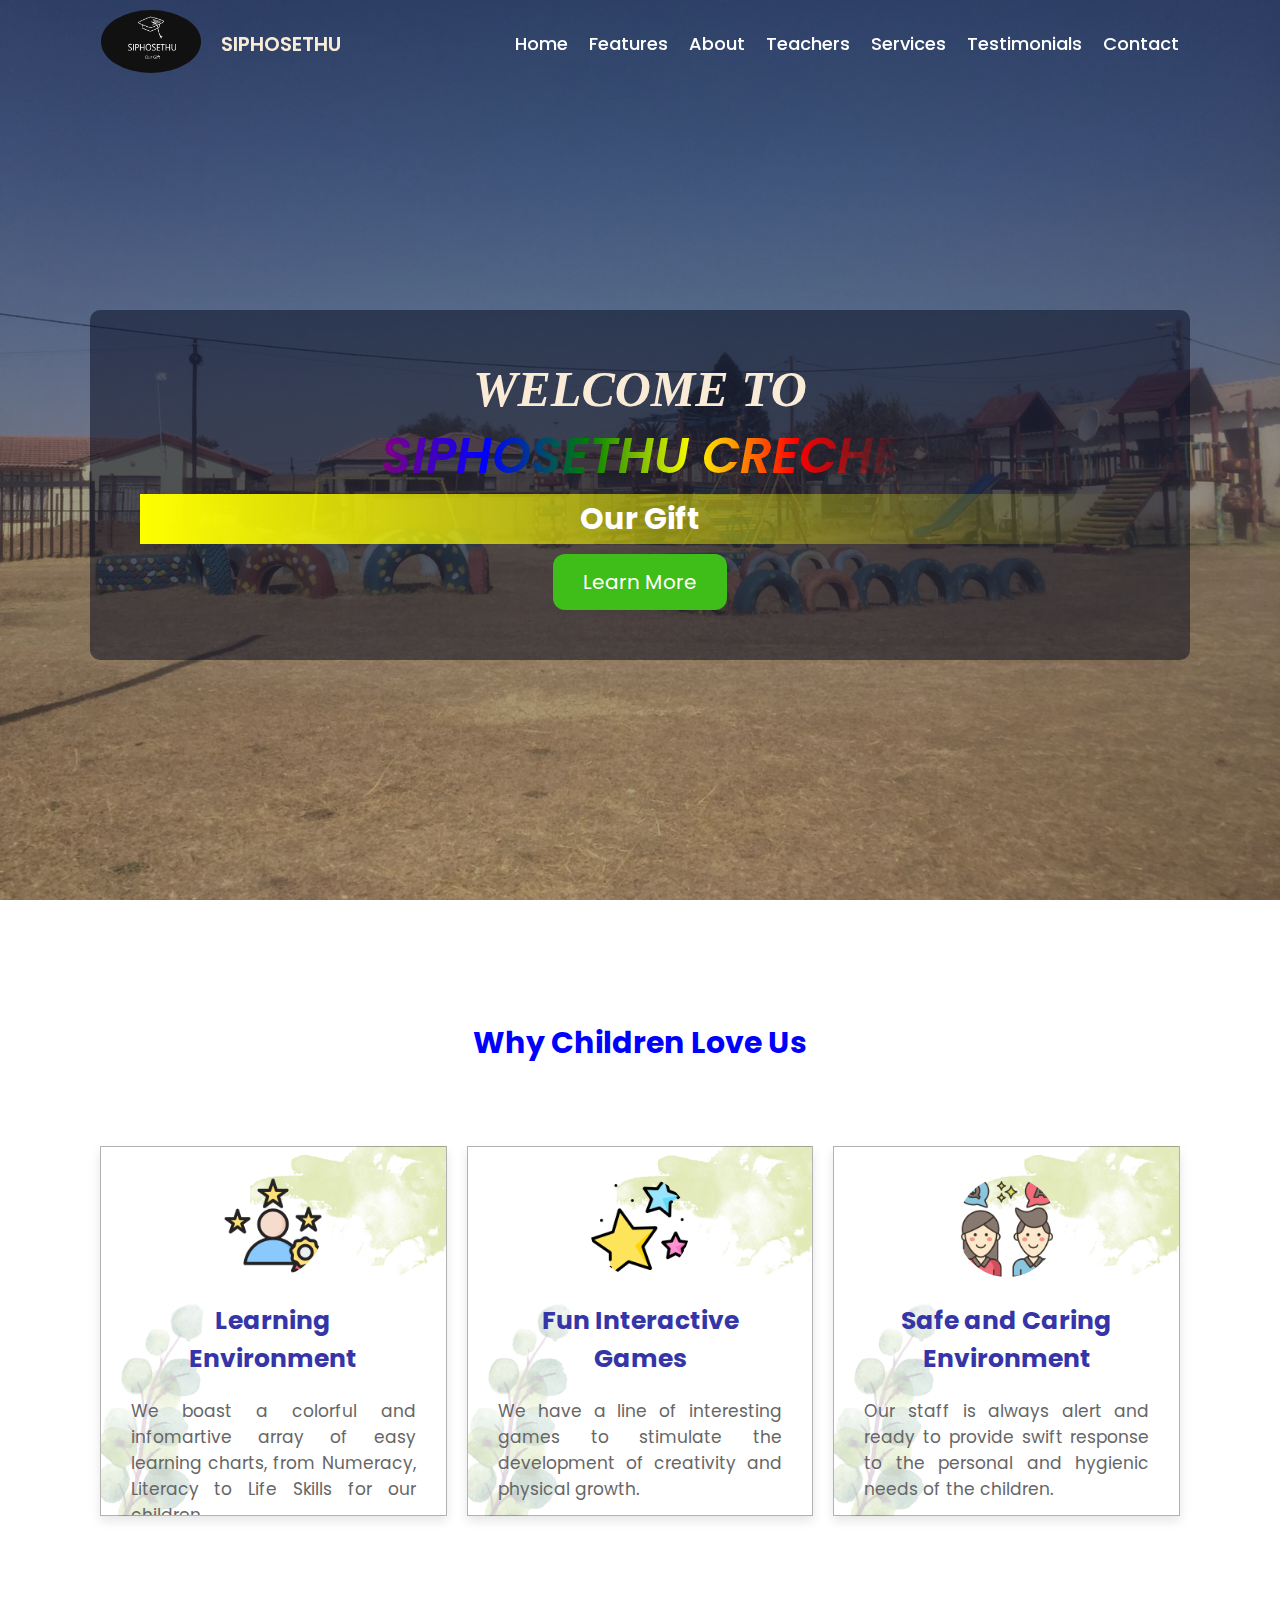
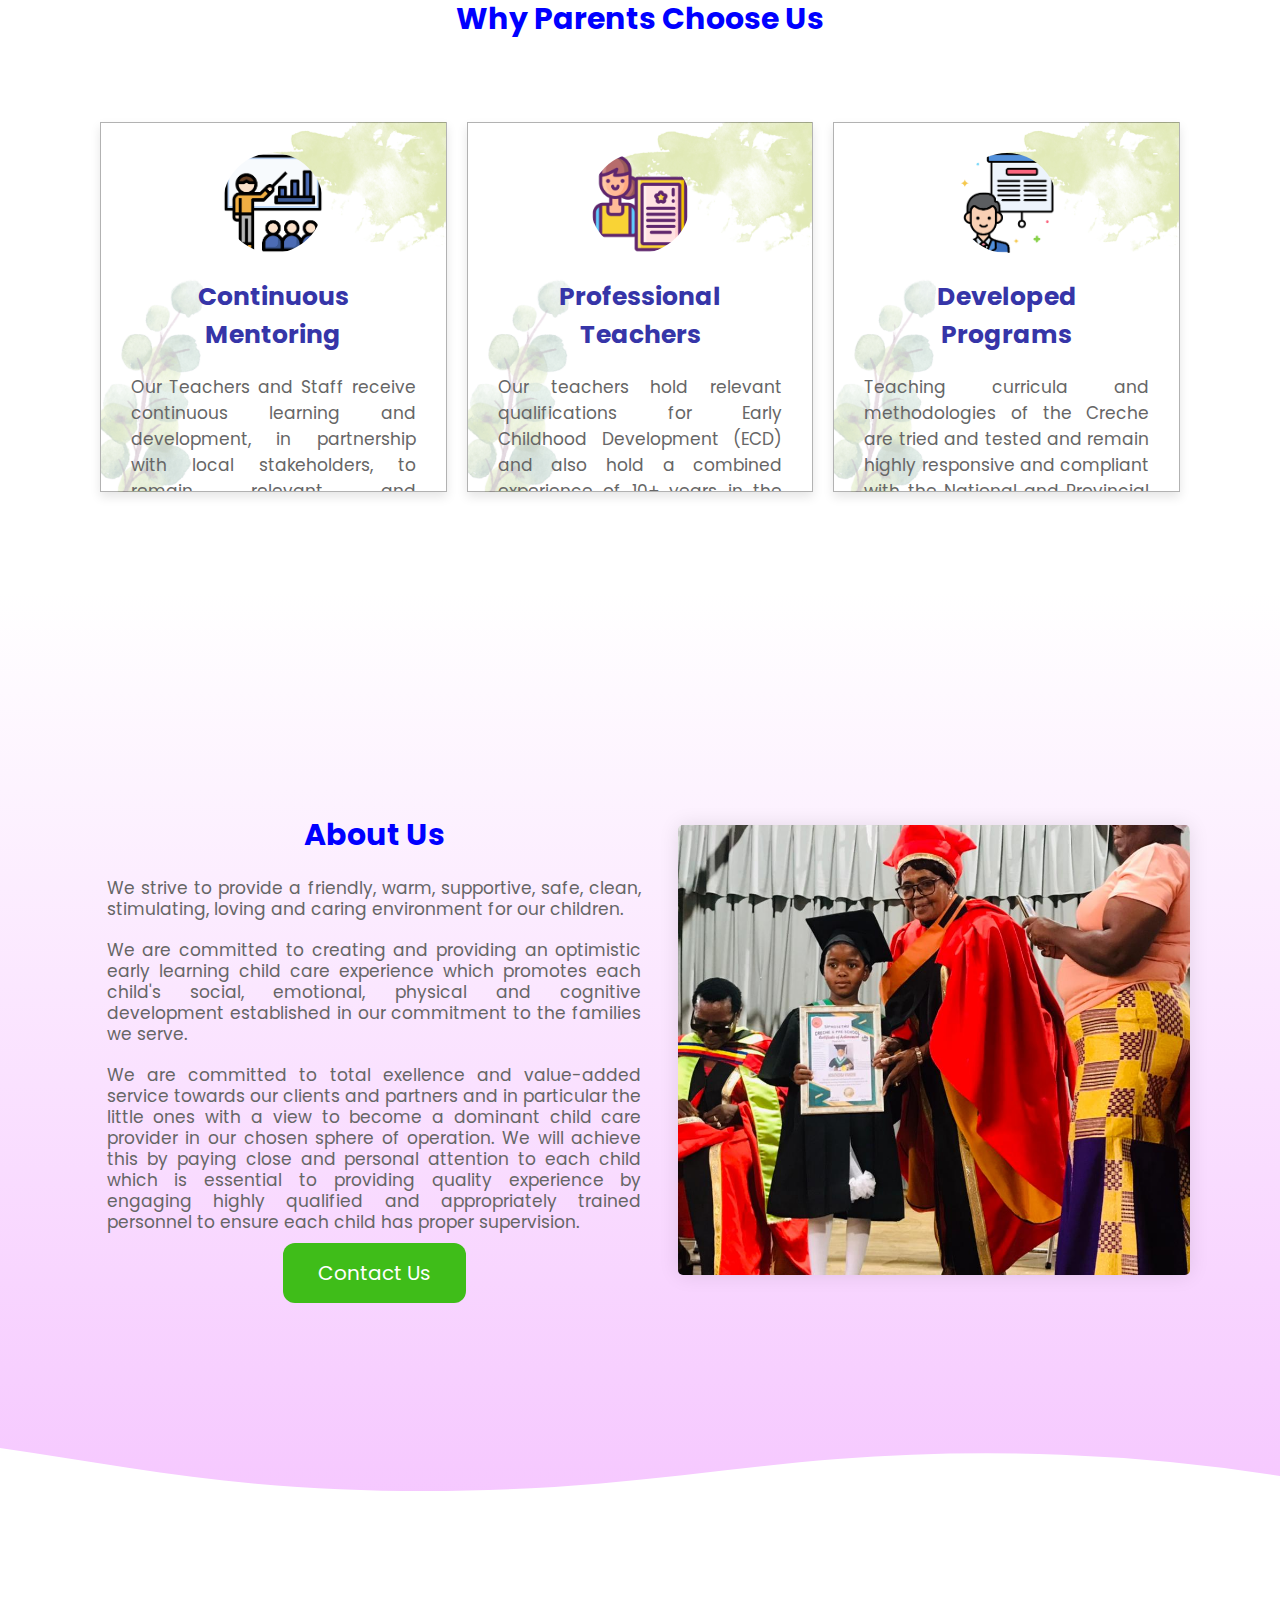
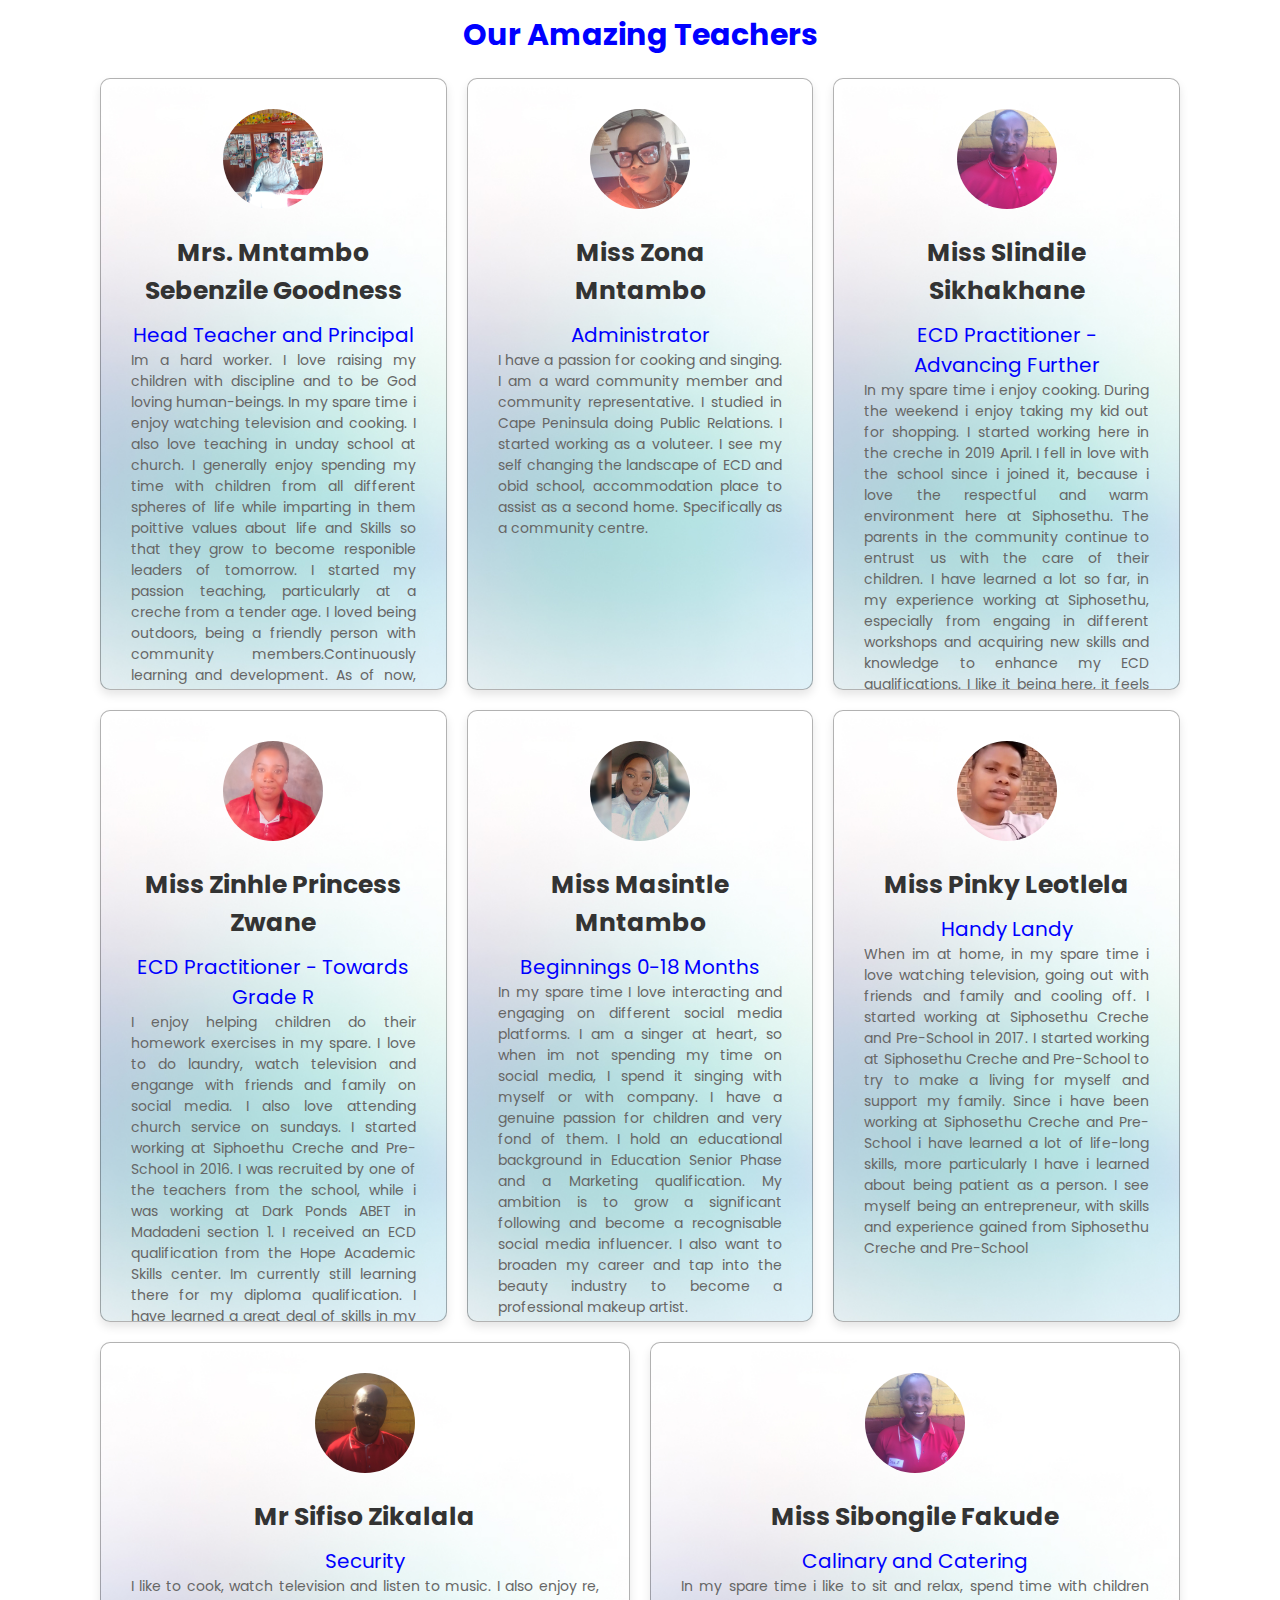
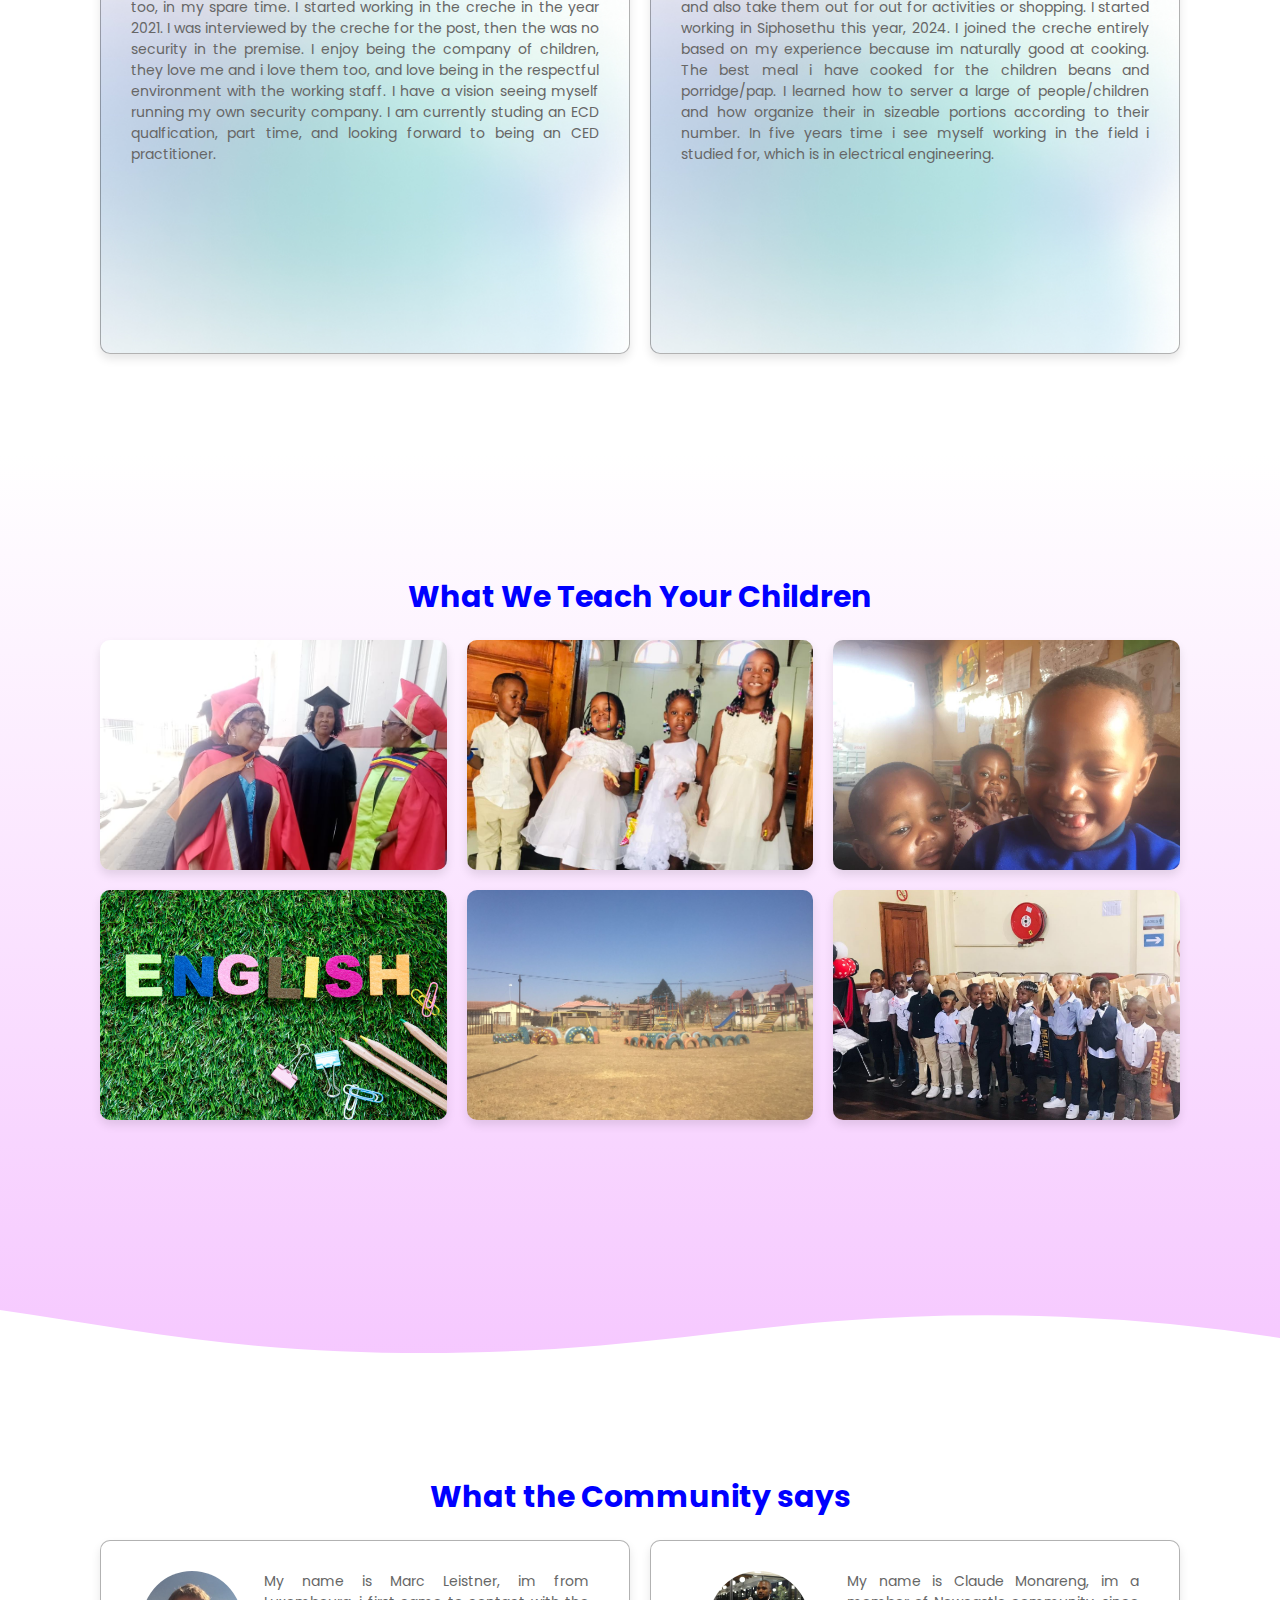
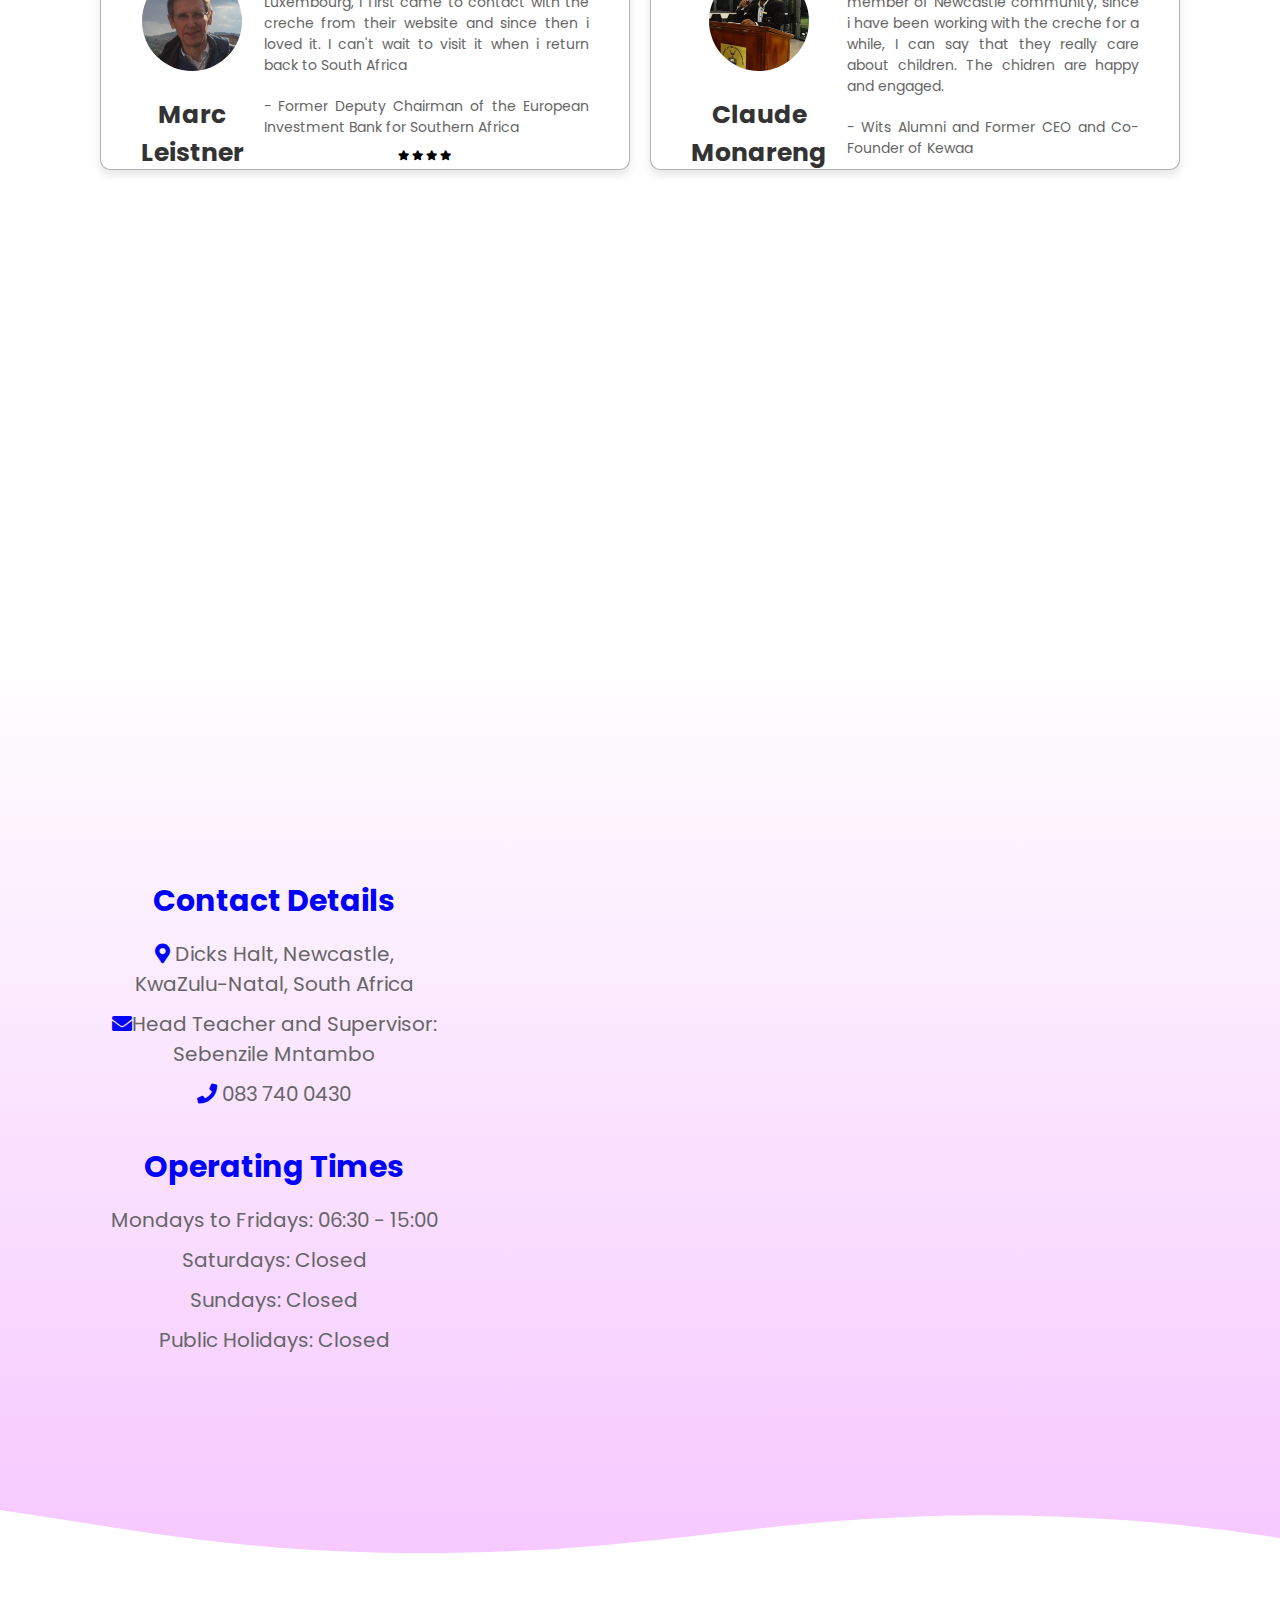
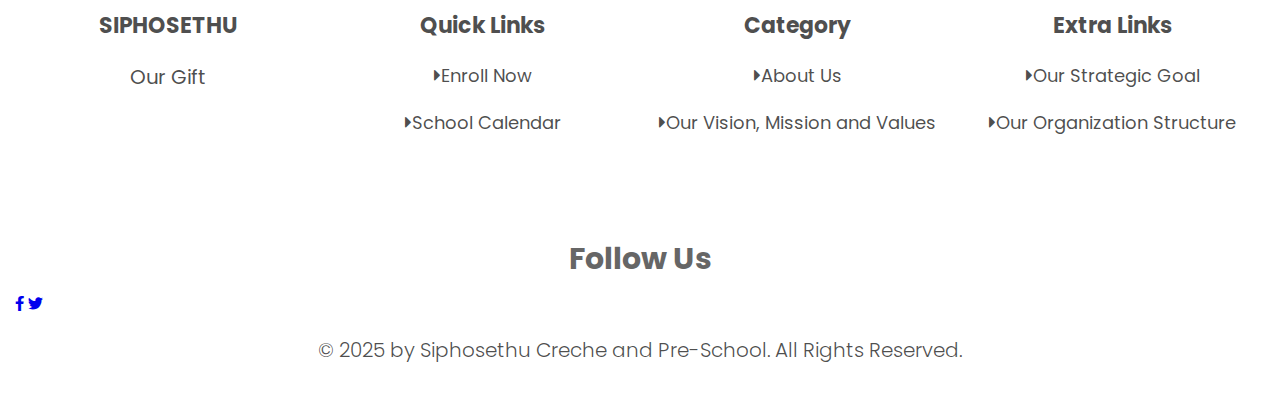
<file: index.html>
<!DOCTYPE html>
<html lang="en">
<head>
    <meta charset="UTF-8">
    <meta name="viewport" content="width=device-width, initial-scale=1.0">
    <link rel="icon" type="image/x-icon" href="/images/siphosethu.png">
    <link rel="stylesheet" href="style.css">
    <link rel="stylesheet" href="https://cdnjs.cloudflare.com/ajax/libs/font-awesome/5.15.3/css/all.min.css">
    <title>Siphosethu | Official Website</title>
</head>
<body>
    <header>
        <div class="logo-section">
            <a href="index.html"><img src="images/siphosethu.png"></a>
            <a href="index.html"><h3>SIPHOSETHU</h3></a>
        </div>
        <div class="menu-btn"></div>
        <div class="navigation">
            <div class="navigation-items">
                <a href="index.html" onclick="toggleMenu()">Home</a>
                <a href="#features" onclick="toggleMenu()">Features</a>
                <a href="#about" onclick="toggleMenu()">About</a>
                <a href="#teacher" onclick="toggleMenu()">Teachers</a>
                <a href="#services" onclick="toggleMenu()">Services</a>
                <a href="#testimonials" onclick="toggleMenu()">Testimonials</a>
                <a href="#contact" onclick="toggleMenu()">Contact</a>
            </div>
        </div>
    </header>

    <!-- HOME -->

    <section class="home background2" id="home">
        <div class="content">
            <h1>Welcome to <br><span>SIPHOSETHU CRECHE</span></h1>
            <div class="flex-center">
                <h3>Our Gift</h3>
            </div>
            <div class="flex-center">
                <a href="#about" id="btn">Learn More</a>
            </div>
        </div>
    </section>

    <!-- FEATURES -->

    <section class="features" id="features">
        <h3 style="text-align: center; margin-bottom:2em;"> Why Children Love Us</h3>
        <div class="box-container">
            <div class="box">
                <img src="images/informativee.png" alt="">
                <div class="info">
                    <h3>Learning Environment</h3>
                    <p>We boast a colorful and infomartive array of easy learning charts, from Numeracy, Literacy to Life Skills for our children.</p>
                </div>
            </div>
            <div class="box">
                <img src="images/colorful stars.png" alt="">
                <div class="info">
                    <h3>Fun Interactive Games</h3>
                    <p>We have a line of interesting games to stimulate the development of creativity and physical growth.</p>
                </div>
            </div>
            <div class="box">
                <img src="images/supportive.png" alt="">
                <div class="info">
                    <h3>Safe and Caring Environment</h3>
                    <p>Our staff is always alert and ready to provide swift response to the personal and hygienic needs of the children.</p>
                </div>
            </div>
        </div>
        
        <h3 style="text-align: center; margin:2em 0;">Why Parents Choose Us</h3>
        <div class="box-container">
            <div class="box">
                <img src="images/imaqges.png" alt="">
                <div class="info">
                    <h3>Continuous Mentoring</h3>
                    <p>Our Teachers and Staff receive continuous learning and development, in partnership with local stakeholders, to remain relevant and competitve in the industry.</p>
                </div>
            </div>
            <div class="box">
                <img src="images/certifiedd.png" alt="">
                <div class="info">
                    <h3>Professional Teachers</h3>
                    <p>Our teachers hold relevant qualifications for Early Childhood Development (ECD) and also hold a combined experience of 10+ years in the industry.</p>
                </div>
            </div>
            <div class="box">
                <img src="images/f.png" alt="">
                <div class="info">
                    <h3>Developed Programs</h3>
                    <p>Teaching curricula and methodologies of the Creche are tried and tested and remain highly responsive and compliant with the National and Provincial Department of Basic Education's policies.</p>
                </div>
            </div>
        </div>
    </section>

    <!-- ABOUT -->

    <section class="about background" id="about">
        <div class="image">
            <img src="images/mahadebe (35).jpg" alt="">
        </div>
        <div class="content">
            <h3>About Us</h3>
            <div class="para">
                <p class="list">We strive to provide a friendly, warm, supportive, safe, clean, stimulating, loving and caring environment for our children.</p>
                <p class="list">We are committed to creating and providing an optimistic early learning child care experience which promotes each child's social, emotional, physical and cognitive development established in our commitment to the families we serve. </p>
                <p class="list">We are committed to total exellence and value-added service towards our clients and partners and in particular the little ones with a view to become a dominant child care provider in our chosen sphere of operation. We will achieve this by paying close and personal attention to each child which is essential to providing quality experience by engaging highly qualified and appropriately trained personnel to ensure each child has proper supervision.</p>
                <div class="flex-center">
                    <a href="#contact" class="btn">Contact Us</a>
                </div>
            </div>
        </div>
    </section>
    <div class="shape-container">
        <div class="waves">
            <svg data-name="Layer 1" xmlns="http://www.w3.org/2000/svg" viewBox="0 0 1200 120" preserveAspectRatio="none">
                <path d="M321.39,56.44c58-10.79,114.16-30.13,172-41.86,82.39-16.72,168.19-17.73,250.45-.39C823.78,31,906.67,72,985.66,92.83c70.05,18.48,146.53,26.09,214.34,3V0H0V27.35A600.21,600.21,0,0,0,321.39,56.44Z" class="shape-fill"></path>
            </svg>
        </div>
    </div>

    <!-- TEACHERS -->

    <section class="teacher" id="teacher">

        <h2>Our Amazing Teachers</h2>
        
        <div class="box-container">
            <div class="box">
                <img src="images/mntambo.jpg" alt="">
                <h3>Mrs. Mntambo Sebenzile Goodness</h3>
                <span>Head Teacher and Principal</span>
                <p>Im a hard worker. I love raising my children with discipline and to be God loving human-beings. In my spare time i enjoy watching television and cooking. I also love teaching in unday school at church. I generally enjoy spending my time with children from all different spheres of life while imparting in them poittive values about life and Skills so that they grow to become responible leaders of tomorrow. I started my passion teaching, particularly at a creche from a tender age. I loved being outdoors, being a friendly person with community members.Continuously learning and development. As of now, 2024, i see myself retired in the next five years.</p>
            </div>
            <div class="box">
                <img src="images/zona.jpg" alt="">
                <h3>Miss Zona Mntambo</h3>
                <span>Administrator</span>
                <p>I have a passion for cooking and singing. I am a ward community member and community representative. I studied in Cape Peninsula doing Public Relations. I started working as a voluteer. I see my self changing the landscape of ECD and obid school, accommodation place to assist as a second home. Specifically as a community centre. </p>
            </div>
            <div class="box">
                <img src="images/slindile.jpg" alt="">
                <h3>Miss Slindile Sikhakhane</h3>
                <span>ECD Practitioner - Advancing Further</span>
                <p>In my spare time i enjoy cooking. During the weekend i enjoy taking my kid out for shopping. I started working here in the creche in 2019 April. I fell in love with the school since i joined it, because i love the respectful and warm environment here at Siphosethu. The parents in the community continue to entrust us with the care of their children. I have learned a lot so far, in my experience working at Siphosethu, especially from engaing in different workshops and acquiring new skills and knowledge to enhance my ECD qualifications. I like it being here, it feels like home. I have also learned about working together with different stakeholders such as parents, the community, teachers and children. My goal is to see myself progressing further in my career and becoming the best ECD practitioner I can be. </p>
            </div>
            <div class="box">
                <img src="images/zinhle.png" alt="">
                <h3>Miss Zinhle Princess Zwane</h3>
                <span>ECD Practitioner - Towards Grade R</span>
                <p>I enjoy helping children do their homework exercises in my spare. I love to do laundry, watch television and engange with friends and family on social media. I also love attending church service on sundays. I started working at Siphoethu Creche and Pre-School in 2016. I was recruited by one of the teachers from the school, while i was working at Dark Ponds ABET in Madadeni section 1. I received an ECD qualification from the Hope Academic Skills center. Im currently still learning there for my diploma qualification. I have learned a great deal of skills in my experience at Siphosethu Creche and Pre-school as an ECD practitioner. Thanks to the principal Mrs.Mtambo who always encourages continuous learning and development from teachers that i am who i am today. In five years time, i see myself working as an accomplished formal education teacher and having had my diploma qualification complete.</p>
            </div>
            <div class="box">
                <img src="images/Masintle.jpg" alt="">
                <h3>Miss Masintle Mntambo</h3>
                <span>Beginnings 0-18 Months</span>
                <p>In my spare time I love interacting and engaging on different social media platforms. I am a singer at heart, so when im not spending my time on social media, I spend it singing with myself or with company. I have a genuine passion for children and very fond of them. I hold an educational background in Education Senior Phase and a Marketing qualification. My ambition is to grow a significant following and become a recognisable social media influencer. I also want to broaden my career and tap into the beauty industry to become a professional makeup artist. </p>
            </div>
            <div class="box">
                <img src="images/pinky1.jpg" alt="">
                <h3>Miss Pinky Leotlela</h3>
                <span>Handy Landy</span>
                <p>When im at home, in my spare time i love watching television, going out with friends and family and cooling off. I started working at Siphosethu Creche and Pre-School in 2017. I started working at Siphosethu Creche and Pre-School to try to make a living for myself and support my family. Since i have been working at Siphosethu Creche and Pre-School i have learned a lot of life-long skills, more particularly I have i learned about being patient as a person. I see myself being an entrepreneur, with skills and experience gained from Siphosethu Creche and Pre-School</p>
            </div>
            <div class="box">
                <img src="images/sfiso.jpg" alt="">
                <h3>Mr Sifiso Zikalala</h3>
                <span>Security</span>
                <p>I like to cook, watch television and listen to music. I also enjoy re, too, in my spare time. I started working in the creche in the year 2021. I was interviewed by the creche for the post, then the was no security in the premise. I enjoy being the company of children, they love me and i love them too, and love being in the respectful environment with the working staff. I have a vision seeing myself running my own security company.  I am currently studing an ECD qualfication, part time, and looking forward to being an CED practitioner.</p>
            </div>
            <div class="box">
                <img src="images/sibongile.jpg" alt="">
                <h3>Miss Sibongile Fakude</h3>
                <span>Calinary and Catering</span>
                <p>In my spare time i like to sit and relax, spend time with children and also take them out for out for activities or shopping. I started working in Siphosethu this year, 2024. I joined the creche entirely based on my experience because im naturally good at cooking. The best meal  i have cooked for the children beans and porridge/pap. I learned how to server a large of people/children and how organize their in sizeable portions according to their number. In five years time i see myself working in the field i studied for, which is in electrical engineering.</p>
            </div>
        </div>
    </section>

    <!-- SERVICES -->

    <section class="services background" id="services">

        <h3>What We Teach Your Children</h3>

        <div class="box-container">
            <div class="box">
                <img src="images/mahadebe (31).jpg" style="object-position: top;">
                <div class="info">
                    <a href=""><h3>Teaching Activities</h3></a>
                </div>
            </div>
            <div class="box">
                <img src="images/mahadebe (55).jpg" alt="" class="tours">
                <div class="info">
                    <a href="graduations.html"><h3>Our Graduations</h3></a>
                </div>
            </div>
            <div class="box">
                <img src="images/about.jpg" style="object-position: top;" alt="">
                <div class="info">
                    <a href=""><h3>Tour and Creative Events</h3></a>
                </div>
            </div>
            <div class="box">
                <img src="images/s4.jpg" alt="">
                <div class="info">
                    <a href=""><h3>Arts And Craft</h3></a>
                </div>
            </div>
            <div class="box">
                <img src="images/playgrounds.jpg" alt="">
                <div class="info">
                    <a href=""><h3>Playground and Sports</h3></a>
                </div>
            </div>
            <div class="box">
                <img src="images/mahadebe (25).jpg" alt="">
                <div class="info">
                    <a href=""><h3>Hygiene and Care</h3></a>
                </div> 
            </div>
        </div>
    </section>
    <div class="shape-container">
        <div class="waves">
            <svg data-name="Layer 1" xmlns="http://www.w3.org/2000/svg" viewBox="0 0 1200 120" preserveAspectRatio="none">
                <path d="M321.39,56.44c58-10.79,114.16-30.13,172-41.86,82.39-16.72,168.19-17.73,250.45-.39C823.78,31,906.67,72,985.66,92.83c70.05,18.48,146.53,26.09,214.34,3V0H0V27.35A600.21,600.21,0,0,0,321.39,56.44Z" class="shape-fill"></path>
            </svg>
        </div>
    </div>

    <!-- TESTIMONIALS SECTION -->

    <section class="testimonials" id="testimonials">
    
        <h2>What the Community says</h2>
        
        <div class="box-container">
            <div class="box">
                <div class="row">
                    <div class="content">
                        <img src="images/Marc Leistner.jfif" alt="">
                        <h3>Marc Leistner</h3>
                    </div> 
                    <div class="info">
                        <p>My name is Marc Leistner, im from Luxembourg, i first came to contact with the creche from their website and since then i loved it. I can't wait to visit it when i return back to South Africa</p>
                        <p> - Former Deputy Chairman of the European Investment Bank for Southern Africa</p>
                        <i class="fa fa-star"></i>
                        <i class="fa fa-star"></i>
                        <i class="fa fa-star"></i>
                        <i class="fa fa-star"></i>
                        <i class="fa fa-star-half-o"></i>
                    </div>
                </div>
            </div>
            <div class="box">
                <div class="row">
                    <div class="content">
                        <img src="images/thumbnail.png" alt="">
                        <h3>Claude Monareng</h3>
                    </div> 
                    <div class="info">
                        <p>My name is Claude Monareng, im a member of Newcastle community, since i have been working with the creche for a while, I can say that they really care about children. The chidren are happy and engaged.</p>
                        <p>- Wits Alumni and Former CEO and Co-Founder of Kewaa</p>
                        <i class="fa fa-star"></i>
                        <i class="fa fa-star"></i>
                        <i class="fa fa-star"></i>
                        <i class="fa fa-star"></i>
                        <i class="fa fa-star-half-o"></i>
                    </div>
                </div>
            </div>
        </div>
    </section>

    <!-- CONTACT SECTION -->

    <section class="contact background" id="contact">
        <div class="row">
            <div class="contact-info">
                <div class="box" id="contact-details">
                    <h3>Contact Details</h3>
                    <p><i class="fas fa-map-marker-alt"></i> Dicks Halt, Newcastle, KwaZulu-Natal, South Africa</p>
                    <p><i class="fas fa-envelope"></i>Head Teacher and Supervisor: Sebenzile Mntambo</p>
                    <p><i class="fas fa-phone"></i> 083 740 0430 </p>
                </div>
                <div class="box" id="operating-times">
                    <h3>Operating Times</h3>
                    <p>Mondays to Fridays: 06:30 - 15:00 </p>
                    <p>Saturdays: Closed </p>
                    <p>Sundays: Closed </p>
                    <p>Public Holidays: Closed </p>
                </div>
            </div>
        </div>
        <iframe src="https://www.google.com/maps/embed?pb=!1m14!1m12!1m3!1d711.1079608889997!2d30.04350133918665!3d-27.755165898479923!2m3!1f0!2f0!3f0!3m2!1i1024!2i768!4f13.1!5e1!3m2!1sen!2sza!4v1723609538366!5m2!1sen!2sza" style="border:0;" allowfullscreen="" loading="lazy" referrerpolicy="no-referrer-when-downgrade"></iframe>
    </section>
    <div class="shape-container">
        <div class="waves">
            <svg data-name="Layer 1" xmlns="http://www.w3.org/2000/svg" viewBox="0 0 1200 120" preserveAspectRatio="none">
                <path d="M321.39,56.44c58-10.79,114.16-30.13,172-41.86,82.39-16.72,168.19-17.73,250.45-.39C823.78,31,906.67,72,985.66,92.83c70.05,18.48,146.53,26.09,214.34,3V0H0V27.35A600.21,600.21,0,0,0,321.39,56.44Z" class="shape-fill"></path>
            </svg>
        </div>
    </div>
    
    <div class="footer">
        <div class="box-container">
            <div class="box">
                <h3>SIPHOSETHU</h3>
                <P>Our Gift</P>
            </div>
            <div class="box">
                <h3>Quick Links</h3>
                <a href="enroll.html"><i class="fas fa-caret-right"></i>Enroll Now</a>
                <a href="schoolCalendar.html"><i class="fas fa-caret-right"></i>School Calendar</a>
            </div>
            <div class="box">
                <h3>Category</h3>
                <a href="background.html "><i class="fas fa-caret-right"></i>About Us</a>
                <a href="vision.html"><i class="fas fa-caret-right"></i>Our Vision, Mission and Values</a>
            </div>
            <div class="box">
                <h3>Extra Links</h3>
                <a href="strategicGoal.html"><i class="fas fa-caret-right"></i>Our Strategic Goal</a>
                <a href="organizationStructure.html"><i class="fas fa-caret-right"></i>Our Organization Structure</a>
            </div>
        </div>
        <div class="footer-copyright" style="margin-top: 8rem;">            
            <div class="box" id="follow-us-details">
                <h3 id="follow-us-heading">Follow Us</h3>
                <a href="https://web.facebook/" class="fab fa-facebook-f" id="faebook"></a>
                <a href="https://twitter/" class="fab fa-twitter" id="twitter"></a>
            </div>
            <p>&#169 2025 by Siphosethu Creche and Pre-School. All Rights Reserved.</p>

            <!-- <p style="font-size: 1.5rem;">Reg. No.: 2024/727172/07</p> -->
        </div>
    </div>

    <script src="index.js"></script>
</body>
</html>
</file>
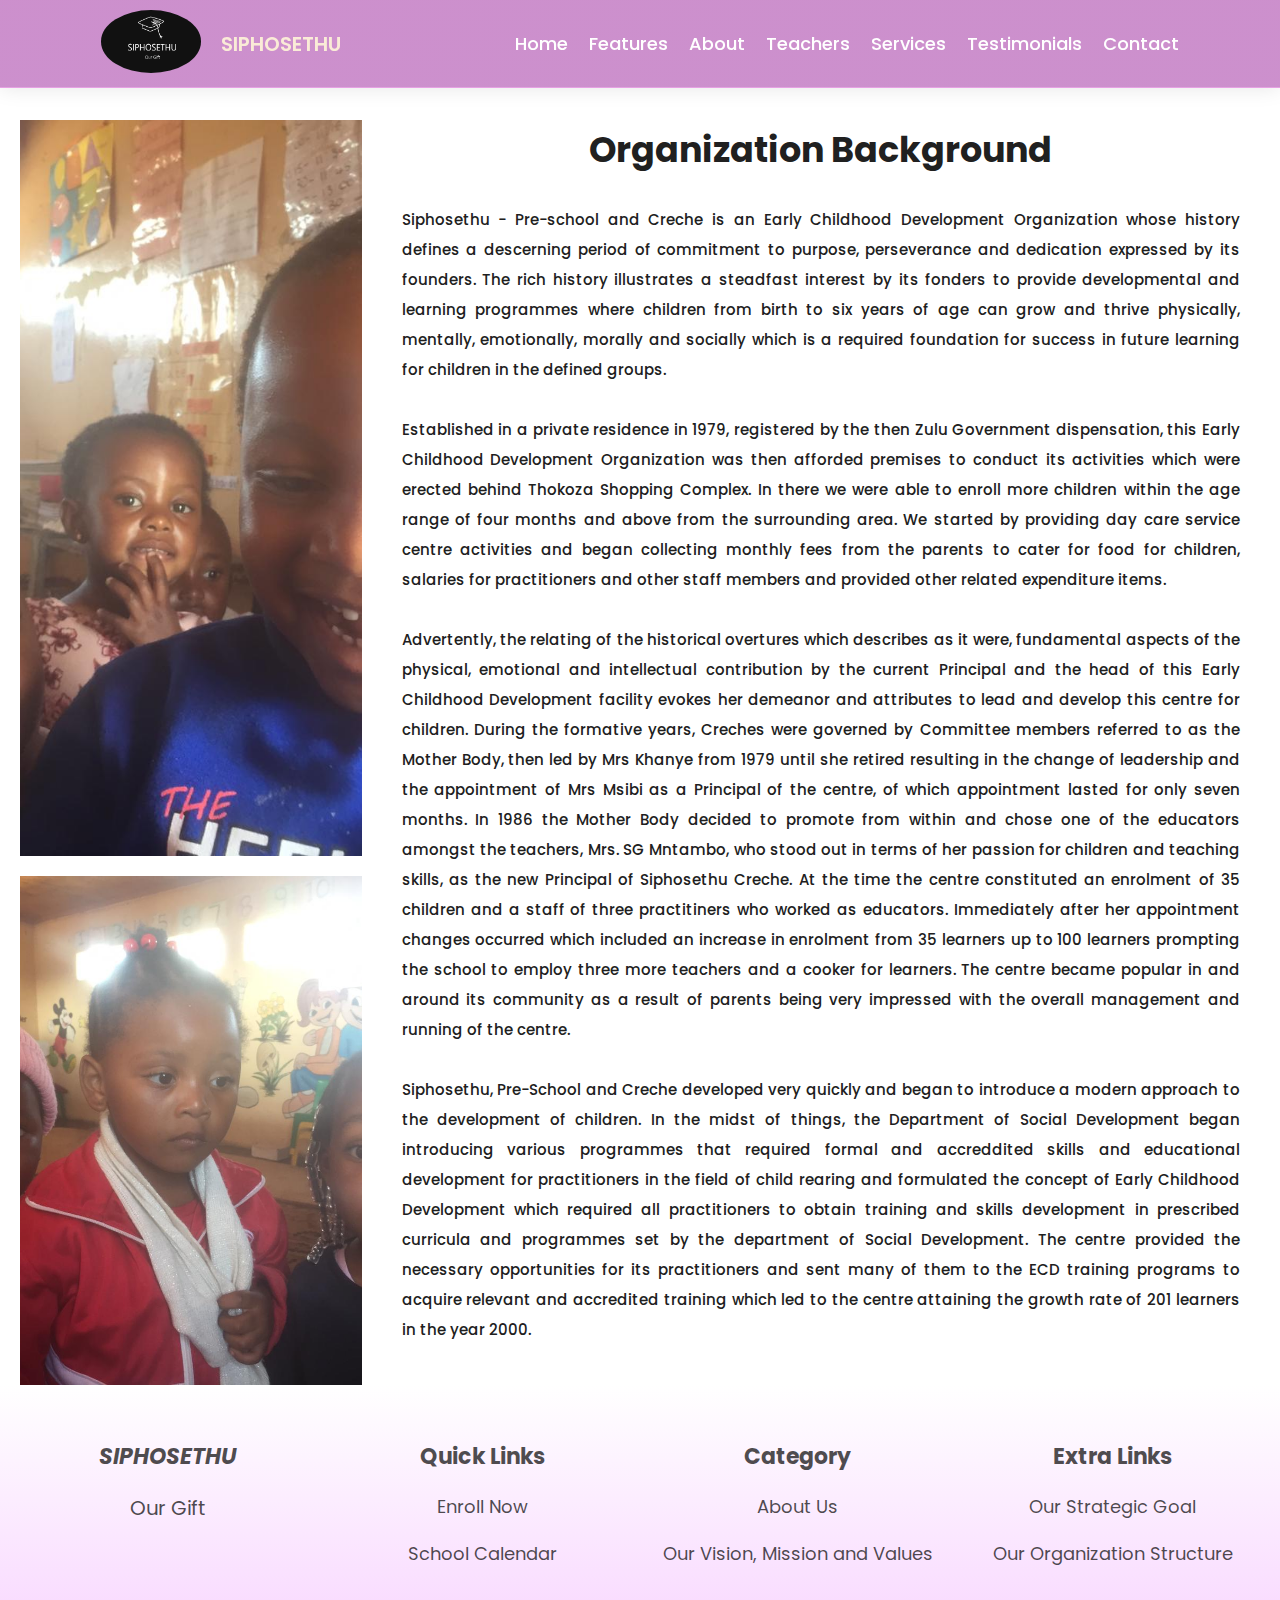
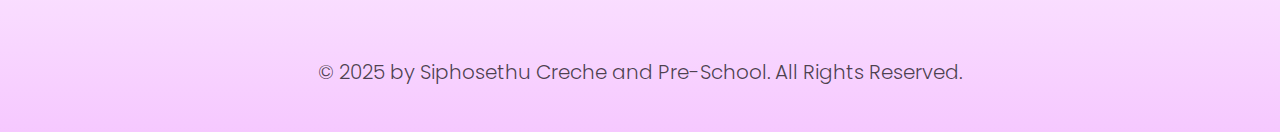
<file: background.html>
<!DOCTYPE html>
<html lang="en">
<head>
    <meta charset="UTF-8">
    <meta name="viewport" content="width=device-width, initial-scale=1.0">
    <title>Background | Siphosethu</title>
    <link rel="stylesheet" href="./style.css">
</head>
<body>
    <header class="subheader">
        <div class="logo-section">
            <a href="index.html"><img src="images/siphosethu.png"></a>
            <a href="index.html"><h3>SIPHOSETHU</h3></a>
        </div>
        <div class="menu-btn"></div>
        <div class="navigation">
            <div class="navigation-items">
                <a href="index.html" onclick="toggleMenu()">Home</a>
                <a href="#features" onclick="toggleMenu()">Features</a>
                <a href="#about" onclick="toggleMenu()">About</a>
                <a href="#teacher" onclick="toggleMenu()">Teachers</a>
                <a href="#services" onclick="toggleMenu()">Services</a>
                <a href="#testimonials" onclick="toggleMenu()">Testimonials</a>
                <a href="#contact" onclick="toggleMenu()">Contact</a>
            </div>
        </div>
    </header>

    <div class="grid-container">
        <div class="grid-item item1"><img src="./images/about.jpg" alt=""></div>
        <div class="grid-item item2">
            <main class="info-page">
                <h1 class="heading">Organization Background</h1>
                <div>
                    <p>Siphosethu - Pre-school and Creche is an Early Childhood Development Organization whose history defines a descerning period of commitment to purpose, perseverance and dedication expressed by its founders. The rich history illustrates a steadfast interest by its fonders to provide developmental and learning programmes where children from birth to six years of age can grow and thrive physically, mentally, emotionally, morally and socially which is a required foundation for success in future learning for children in the defined groups.
                    </p>
                </div>
                <div>
                    <p>Established in a private residence in 1979, registered by the then Zulu Government dispensation, this Early Childhood Development Organization was then afforded premises to conduct its activities which were erected behind Thokoza Shopping Complex. In there we were able to enroll more children within the age range of four months and above from the surrounding area. We started by providing day care service centre activities and began collecting monthly fees from the parents to cater for food for children, salaries for practitioners and other staff members and provided other related expenditure items.</p>
                </div>
                <div>
                    <p>Advertently, the relating of the historical overtures which describes as it were, fundamental aspects of the physical, emotional and intellectual contribution by the current Principal and the head of this Early Childhood Development facility evokes her demeanor and attributes to lead and develop this centre for children. During the formative years, Creches were governed by Committee members referred to as the Mother Body, then led by Mrs Khanye from 1979 until she retired resulting in the change of leadership and the appointment of Mrs Msibi as a Principal of the centre, of which appointment lasted for only seven months. In 1986 the Mother Body decided to promote from within and chose one of the educators amongst the teachers, Mrs. SG Mntambo, who stood out in terms of her passion for children and teaching skills, as the new Principal of Siphosethu Creche. At the time the centre constituted an enrolment of 35 children and a staff of three practitiners who worked as educators. Immediately after her appointment changes occurred which included an increase in enrolment from 35 learners up to 100 learners prompting the school to employ three more teachers and a cooker for learners. The centre became popular in and around its community as a result of parents being very impressed with the overall management and running of the centre.</p>
                </div>
                <div>
                    <p>Siphosethu, Pre-School and Creche developed very quickly and began to introduce a modern approach to the development of children. In the midst of things, the Department of Social Development began introducing various programmes that required formal and accreddited skills and educational development for practitioners in the field of child rearing and formulated the concept of Early Childhood Development which required all practitioners to obtain training and skills development in prescribed curricula and programmes set by the department of Social Development. The centre provided the necessary opportunities for its practitioners and sent many of them to the ECD training programs to acquire relevant and accredited training which led to the centre attaining the growth rate of 201 learners in the year 2000.</p>
                </div>
            </main>        
        </div>
        <div class="grid-item item3"><img src="./images/children.jpg" alt=""></div>
    </div>

    <div class="footer background">
   

        <div class="box-container">
            <div class="box">
                <h3><i class="fas fa-school">SIPHOSETHU</i></h3>
                <P>Our Gift</P>
            </div>
            <div class="box">
                <h3>Quick Links</h3>
                <a href="enroll.html"><i class="fas fa-caret-right"></i>Enroll Now</a>
                <a href="schoolCalendar.html"><i class="fas fa-caret-right"></i>School Calendar</a>
            </div>
            <div class="box">
                <h3>Category</h3>
                <a href="background.html "><i class="fas fa-caret-right"></i>About Us</a>
                <a href="vision.html"><i class="fas fa-caret-right"></i>Our Vision, Mission and Values</a>
            </div>
            <div class="box">
                <h3>Extra Links</h3>
                <a href="strategicGoal.html"><i class="fas fa-caret-right"></i>Our Strategic Goal</a>
                <a href="organizationStructure.html"><i class="fas fa-caret-right"></i>Our Organization Structure</a>
            </div>
        </div>
        <div class="footer-copyright" style="margin-top: 8rem;">
            <p>&#169 2025 by Siphosethu Creche and Pre-School. All Rights Reserved.</p>
            <!-- <p style="font-size: 1.5rem;">Reg. No.: 2024/727172/07</p> -->
        </div>
    </div>
    
    <script src="./index.js"></script>
</body>
</html>
</file>
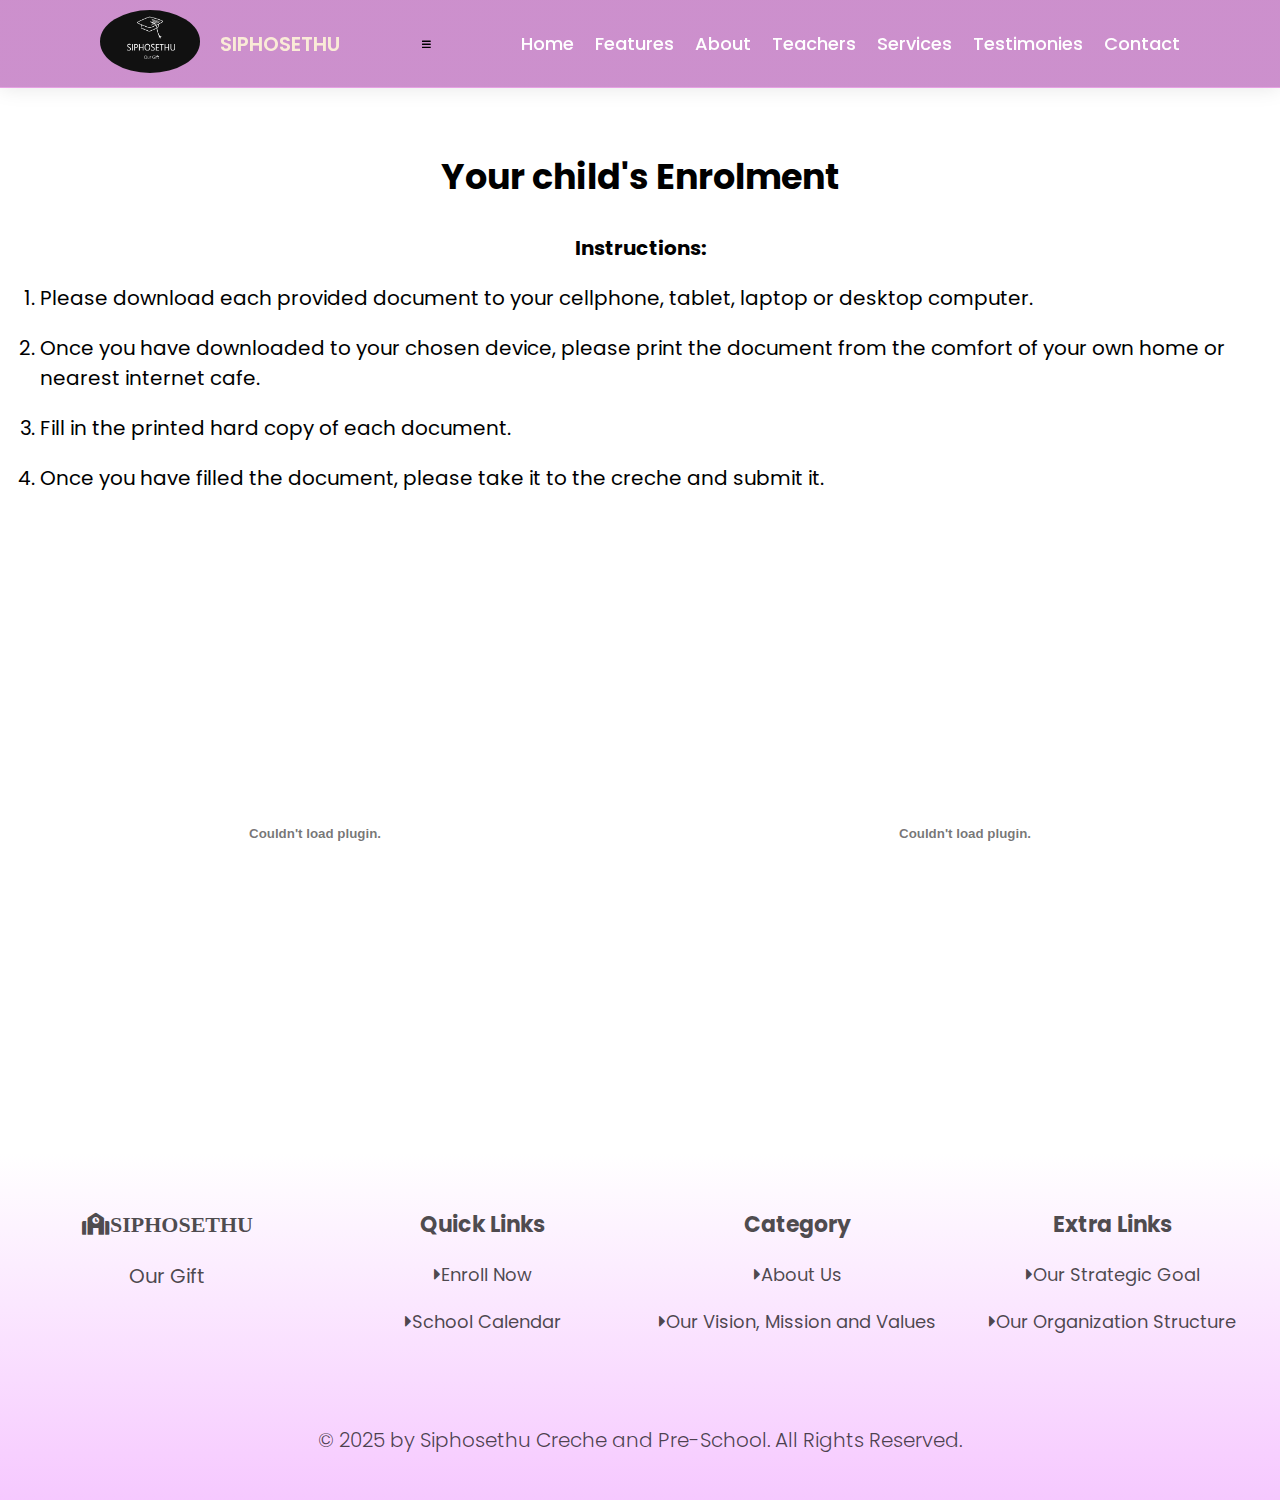
<file: enroll.html>
<!DOCTYPE html>
<html lang="en">
<head>
    <meta charset="UTF-8">
    <meta name="viewport" content="width=device-width, initial-scale=1.0">
    <link rel="icon" type="image/x-icon" href="/images/siphosethu.png">
    <link rel="stylesheet" href="./style.css">
    <link rel="stylesheet" href="https://cdnjs.cloudflare.com/ajax/libs/font-awesome/5.15.3/css/all.min.css">
    <title>Enroll | Siphosethu</title>
</head>
<body>
    <header class="subheader">
        <div class="logo-section">
            <a href="index.html"><img src="images/siphosethu.png"></a>
            <a href="index.html"><h3>SIPHOSETHU</h3></a>
        </div>
        <div id="menu-bars" class="fas fa-bars"></div>
        <div class="navigation">
            <div class="navigation-items">
                <a href="index.html" onclick="toggleMenu()">Home</a>
                <a href="index.html" onclick="toggleMenu()">Features</a>
                <a href="index.html" onclick="toggleMenu()">About</a>
                <a href="index.html" onclick="toggleMenu()">Teachers</a>
                <a href="index.html" onclick="toggleMenu()">Services</a>
                <a href="index.html" onclick="toggleMenu()">Testimonies</a>
                <a href="index.html" onclick="toggleMenu()">Contact</a>
            </div>
        </div>
    </header>

    <body>
        <h1 class="heading" style="margin-top: 4em;">Your child's Enrolment </h1>

        <h1 style="margin: 2rem; text-align: center;">Instructions:</h1>
        <ol>
            <li>Please download each provided document to your cellphone, tablet, laptop or desktop computer.</li>
            <li>Once you have downloaded to your chosen device, please print the document from the comfort of your own home or nearest internet cafe.</li>
            <li>Fill in the printed hard copy of each document.</li>
            <li>Once you have filled the document, please take it to the creche and submit it.</li>
        </ol>
        <div class="attachments">
            <embed src="assets/application01.pdf" type="application/pdf" width="100%" height="600px" />
            <embed src="assets/application02.pdf" type="application/pdf" width="100%" height="600px" />    
        </div>

        <div class="footer background">
            <div class="box-container">
                <div class="box">
                    <h3><i class="fas fa-school">SIPHOSETHU</i></h3>
                    <P>Our Gift</P>
                </div>
                <div class="box">
                    <h3>Quick Links</h3>
                    <a href="enroll.html"><i class="fas fa-caret-right"></i>Enroll Now</a>
                    <a href="schoolCalendar.html"><i class="fas fa-caret-right"></i>School Calendar</a>
                </div>
                <div class="box">
                    <h3>Category</h3>
                    <a href="background.html "><i class="fas fa-caret-right"></i>About Us</a>
                    <a href="vision.html"><i class="fas fa-caret-right"></i>Our Vision, Mission and Values</a>
                </div>
                <div class="box">
                    <h3>Extra Links</h3>
                    <a href="strategicGoal.html"><i class="fas fa-caret-right"></i>Our Strategic Goal</a>
                    <a href="organizationStructure.html"><i class="fas fa-caret-right"></i>Our Organization Structure</a>
                </div>
            </div>
            <div class="footer-copyright" style="margin-top: 8rem;">
                <p>&#169 2025 by Siphosethu Creche and Pre-School. All Rights Reserved.</p>
                <!-- <p style="font-size: 1.5rem;">Reg. No.: 2024/727172/07</p> -->
            </div>
        </div>
    
    <script src="./index.js"></script>
</body>
</html>
</file>
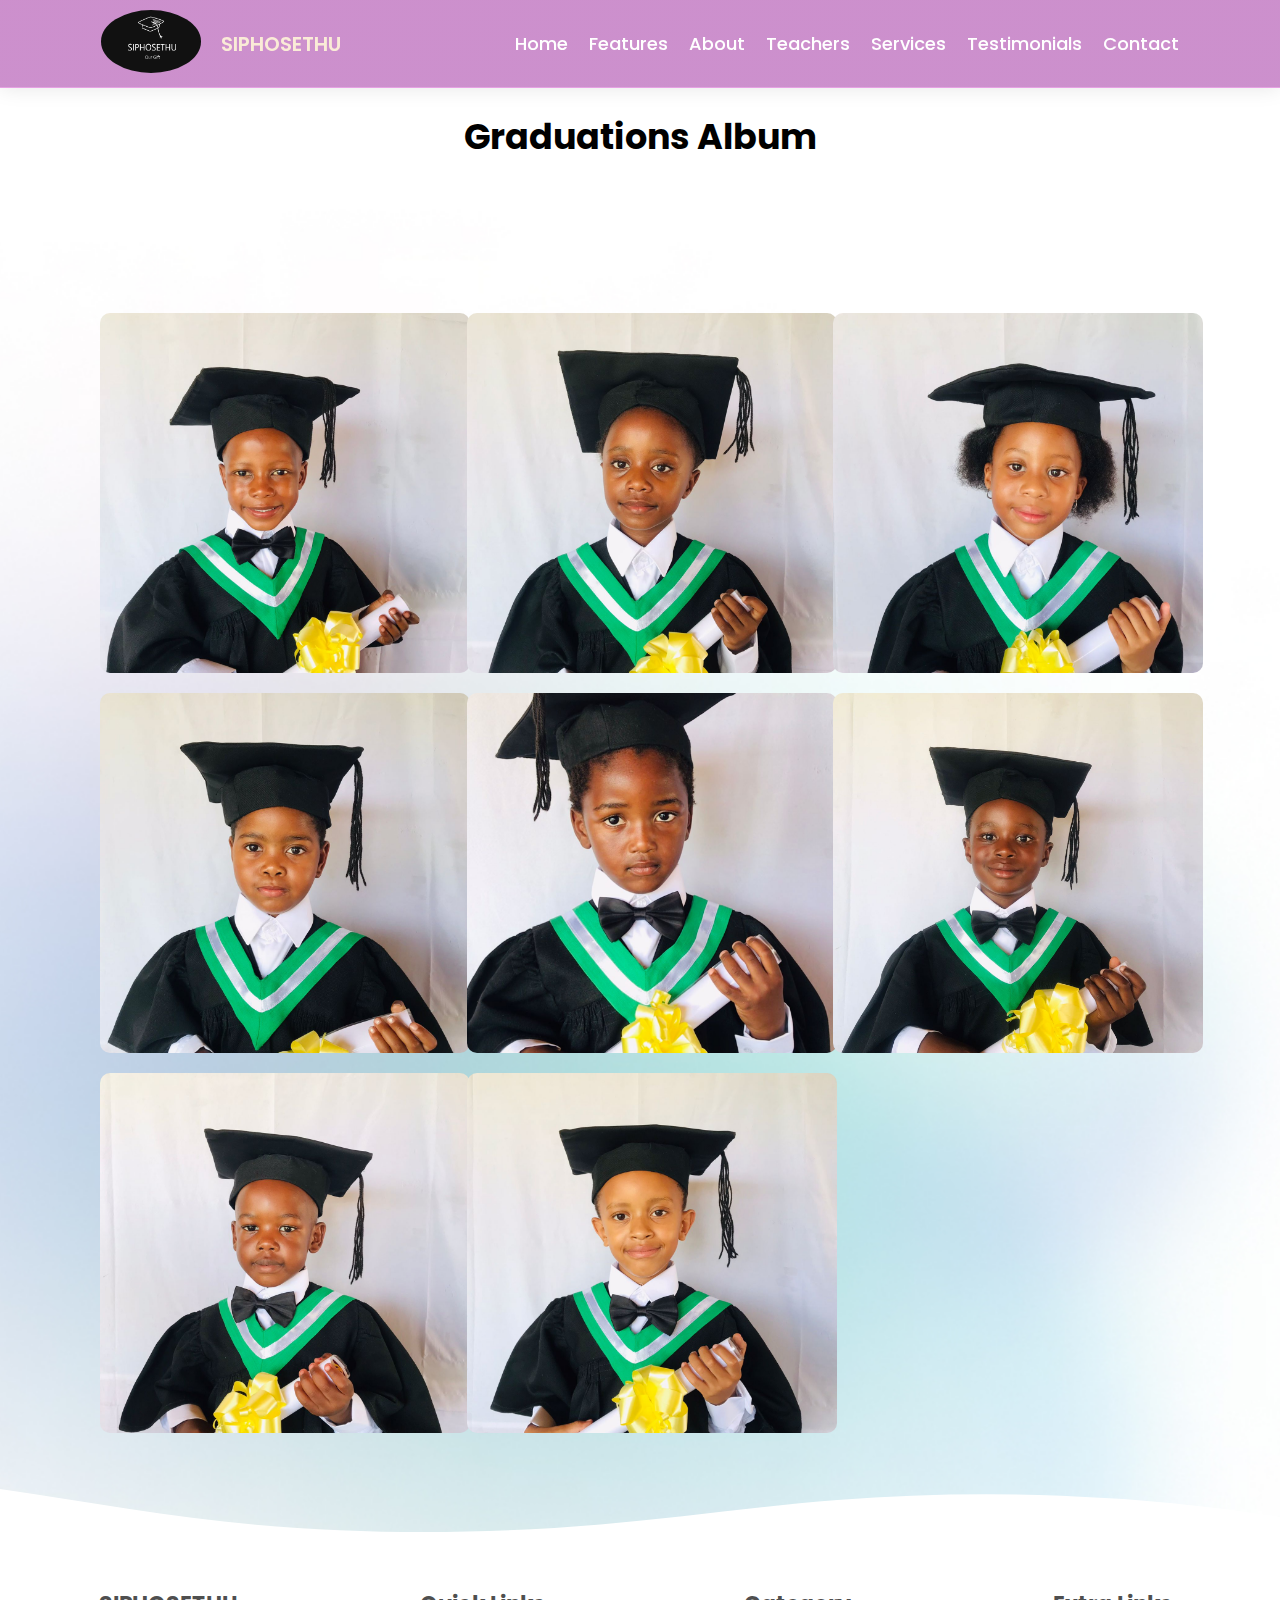
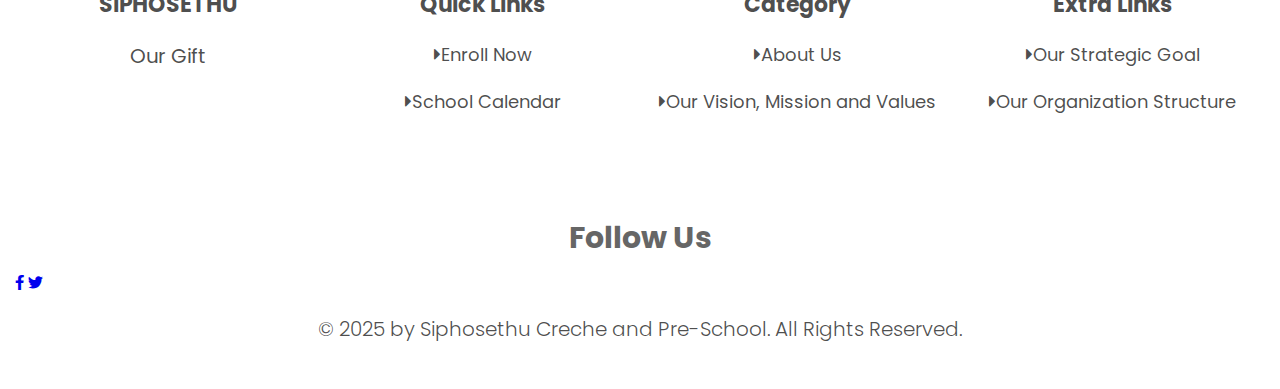
<file: graduations.html>
<!DOCTYPE html>
<html lang="en">
    <head>
        <meta charset="UTF-8">
        <meta name="viewport" content="width=device-width, initial-scale=1.0">
        <link rel="icon" type="image/x-icon" href="/images/siphosethu.png">
        <link rel="stylesheet" href="style.css">
        <link rel="stylesheet" href="https://cdnjs.cloudflare.com/ajax/libs/font-awesome/5.15.3/css/all.min.css">
        <title>Graduations | Siphosethu</title>
    </head>
<body>
    <header class="subheader">
        <div class="logo-section">
            <a href="index.html"><img src="images/siphosethu.png"></a>
            <a href="index.html"><h3>SIPHOSETHU</h3></a>
        </div>
        <div class="menu-btn"></div>
        <div class="navigation">
            <div class="navigation-items">
                <a href="index.html" onclick="toggleMenu()">Home</a>
                <a href="index.html" onclick="toggleMenu()">Features</a>
                <a href="index.html" onclick="toggleMenu()">About</a>
                <a href="index.html" onclick="toggleMenu()">Teachers</a>
                <a href="index.html" onclick="toggleMenu()">Services</a>
                <a href="index.html" onclick="toggleMenu()">Testimonials</a>
                <a href="index.html" onclick="toggleMenu()">Contact</a>
            </div>
        </div>
    </header>

    <h1 class="heading" style="margin-top: 10rem;">Graduations Album</h1>
    <section class="portfolio section background1" id="portfolio">
        <div class="container flex-center">
            <div class="content">
                <div class="portfolio-list">
                    <div class="img-card-container">
                        <div class="img-card">
                            <div class="overlay"></div>
                            <div class="info">
                                <h3>Congratulations</h3>
                                <span>Class of 2025</span>
                            </div>
                            <img src="images/mahadebe (54).jpg" alt="">
                        </div>
                    </div>
                    <div class="img-card-container">
                        <div class="img-card">
                            <div class="overlay"></div>
                            <div class="info">
                                <h3></h3>
                                <span></span>
                            </div>
                            <img src="images/mahadebe (48).jpg" alt="">
                        </div>
                    </div>
                    <div class="img-card-container">
                        <div class="img-card">
                            <div class="overlay"></div>
                            <div class="info">
                                <h3></h3>
                                <span></span>
                            </div>
                            <img src="images/mahadebe (49).jpg" alt="">
                        </div>
                    </div>
                    <div class="img-card-container">
                        <div class="img-card">
                            <div class="overlay"></div>
                            <div class="info">
                                <h3></h3>
                                <span></span>
                            </div>
                            <img src="images/mahadebe (50).jpg" alt="">
                        </div>
                    </div>
                    <div class="img-card-container">
                        <div class="img-card">
                            <div class="overlay"></div>
                            <div class="info">
                                <h3></h3>
                                <span></span>
                            </div>
                            <img src="images/mahadebe (47).jpg" alt="">
                        </div>
                    </div>
                    <div class="img-card-container">
                        <div class="img-card">
                            <div class="overlay"></div>
                            <div class="info">
                                <h3></h3>
                                <span></span>
                            </div>
                            <img src="images/mahadebe (51).jpg" alt="">
                        </div>
                    </div>
                    <div class="img-card-container">
                        <div class="img-card">
                            <div class="overlay"></div>
                            <div class="info">
                                <h3></h3>
                                <span></span>
                            </div>
                            <img src="images/mahadebe (52).jpg" alt="">
                        </div>
                    </div>
                    <div class="img-card-container">
                        <div class="img-card">
                            <div class="overlay"></div>
                            <div class="info">
                                <h3></h3>
                                <span></span>
                            </div>
                            <img src="images/mahadebe (53).jpg" alt="">
                        </div>
                    </div>
                </div>
            </div>
        </div>
    </section>
    <div class="shape-container">
        <div class="waves">
            <svg data-name="Layer 1" xmlns="http://www.w3.org/2000/svg" viewBox="0 0 1200 120" preserveAspectRatio="none">
                <path d="M321.39,56.44c58-10.79,114.16-30.13,172-41.86,82.39-16.72,168.19-17.73,250.45-.39C823.78,31,906.67,72,985.66,92.83c70.05,18.48,146.53,26.09,214.34,3V0H0V27.35A600.21,600.21,0,0,0,321.39,56.44Z" class="shape-fill"></path>
            </svg>
        </div>
    </div>

    <div class="footer">
        <div class="box-container">
            <div class="box">
                <h3>SIPHOSETHU</h3>
                <P>Our Gift</P>
            </div>
            <div class="box">
                <h3>Quick Links</h3>
                <a href="enroll.html"><i class="fas fa-caret-right"></i>Enroll Now</a>
                <a href="schoolCalendar.html"><i class="fas fa-caret-right"></i>School Calendar</a>
            </div>
            <div class="box">
                <h3>Category</h3>
                <a href="background.html "><i class="fas fa-caret-right"></i>About Us</a>
                <a href="vision.html"><i class="fas fa-caret-right"></i>Our Vision, Mission and Values</a>
            </div>
            <div class="box">
                <h3>Extra Links</h3>
                <a href="strategicGoal.html"><i class="fas fa-caret-right"></i>Our Strategic Goal</a>
                <a href="organizationStructure.html"><i class="fas fa-caret-right"></i>Our Organization Structure</a>
            </div>
        </div>
        <div class="footer-copyright" style="margin-top: 8rem;">            
            <div class="box" id="follow-us-details">
                <h3 id="follow-us-heading">Follow Us</h3>
                <a href="https://web.facebook/" class="fab fa-facebook-f" id="faebook"></a>
                <a href="https://twitter/" class="fab fa-twitter" id="twitter"></a>
            </div>
            <p>&#169 2025 by Siphosethu Creche and Pre-School. All Rights Reserved.</p>

            <!-- <p style="font-size: 1.5rem;">Reg. No.: 2024/727172/07</p> -->
        </div>
    </div>
</body>
</html>
</file>
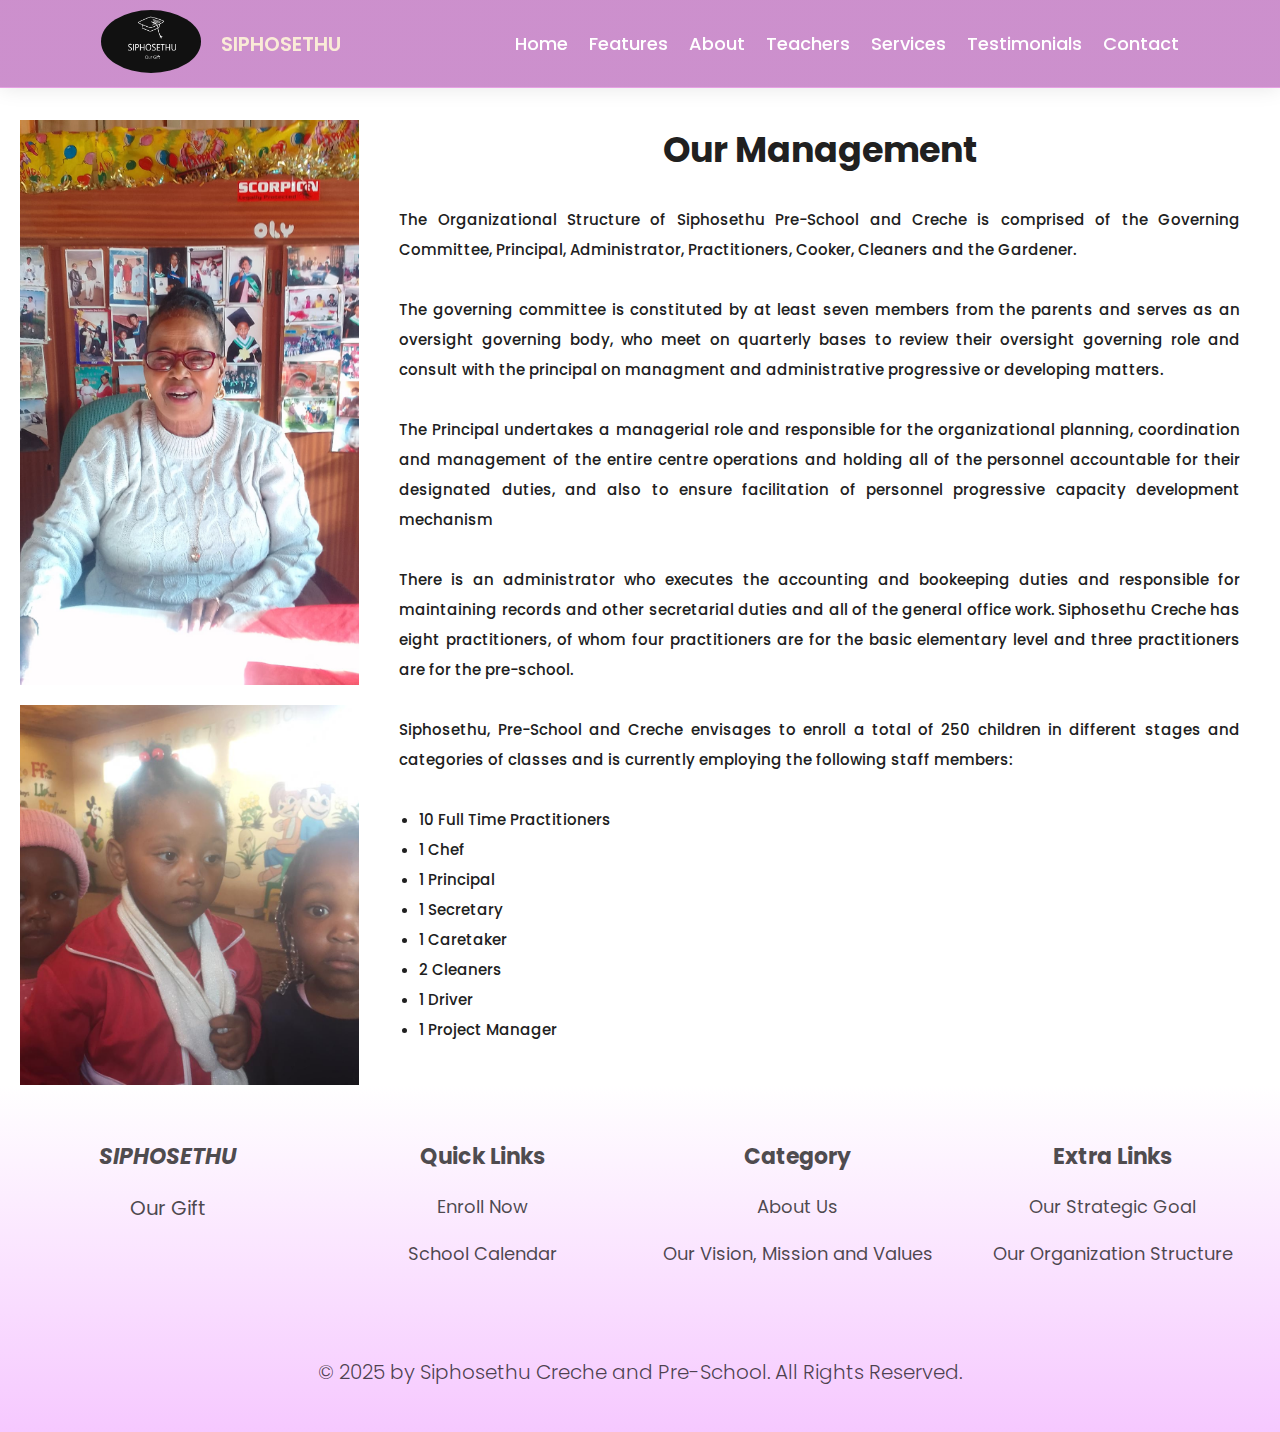
<file: organizationStructure.html>
<!DOCTYPE html>
<html lang="en">
<head>
    <meta charset="UTF-8">
    <meta name="viewport" content="width=device-width, initial-scale=1.0">
    <title>Organizational Structure | Siphosethu</title>
    <link rel="stylesheet" href="./style.css">
</head>
<body>
    <header class="subheader">
        <div class="logo-section">
            <a href="index.html"><img src="images/siphosethu.png"></a>
            <a href="index.html"><h3>SIPHOSETHU</h3></a>
        </div>
        <div class="menu-btn"></div>
        <div class="navigation">
            <div class="navigation-items">
                <a href="index.html" onclick="toggleMenu()">Home</a>
                <a href="#features" onclick="toggleMenu()">Features</a>
                <a href="#about" onclick="toggleMenu()">About</a>
                <a href="#teacher" onclick="toggleMenu()">Teachers</a>
                <a href="#services" onclick="toggleMenu()">Services</a>
                <a href="#testimonials" onclick="toggleMenu()">Testimonials</a>
                <a href="#contact" onclick="toggleMenu()">Contact</a>
            </div>
        </div>
    </header>
    <div class="grid-container">
        <div class="grid-item item1"><img src="./images/principal.jpg" alt=""></div>
        <div class="grid-item item2">
            <main class="info-page">
                <h1 class="heading">Our Management</h1>
                <div>
                    <p>The Organizational Structure of Siphosethu Pre-School and Creche is comprised of the Governing Committee, Principal, Administrator, Practitioners, Cooker, Cleaners and the Gardener. </p>
                </div>
                <div>
                    <p>The governing committee is constituted by at least seven members from the parents and serves as an oversight governing body, who meet on quarterly bases to review their oversight governing role and consult with the principal on managment and administrative progressive or developing matters. </p>
                </div>
                <div>
                    <p>The Principal undertakes a managerial role and responsible for the organizational planning, coordination and management of the entire centre operations and holding all of the personnel accountable for their designated duties, and also to ensure facilitation of personnel progressive capacity development mechanism</p>
                </div>
                <div>
                    <p>There is an administrator who executes the accounting and bookeeping duties and responsible for maintaining records and other secretarial duties and all of the general office work. Siphosethu Creche has eight practitioners, of whom four practitioners are for the basic elementary level and three practitioners are for the pre-school.</p>
                </div>
                <div><p>Siphosethu, Pre-School and Creche envisages to enroll a total of 250 children in different stages and categories of classes and is currently employing the following staff members: </p>
                <p>
                    <ul>
                        <li>10 Full Time Practitioners</li>
                        <li>1 Chef</li>
                        <li>1 Principal</li>
                        <li>1 Secretary</li>
                        <li>1 Caretaker</li>
                        <li>2 Cleaners</li>
                        <li>1 Driver</li>
                        <li>1 Project Manager</li>
                    </ul>
                </p>
                </div>
            </main>       
        </div>
        <div class="grid-item item3"><img src="./images/children.jpg" alt=""></div>
    </div>

    <div class="footer background">
        <div class="box-container">
            <div class="box">
                <h3><i class="fas fa-school">SIPHOSETHU</i></h3>
                <P>Our Gift</P>
            </div>
            <div class="box">
                <h3>Quick Links</h3>
                <a href="enroll.html"><i class="fas fa-caret-right"></i>Enroll Now</a>
                <a href="schoolCalendar.html"><i class="fas fa-caret-right"></i>School Calendar</a>
            </div>
            <div class="box">
                <h3>Category</h3>
                <a href="background.html "><i class="fas fa-caret-right"></i>About Us</a>
                <a href="vision.html"><i class="fas fa-caret-right"></i>Our Vision, Mission and Values</a>
            </div>
            <div class="box">
                <h3>Extra Links</h3>
                <a href="strategicGoal.html"><i class="fas fa-caret-right"></i>Our Strategic Goal</a>
                <a href="organizationStructure.html"><i class="fas fa-caret-right"></i>Our Organization Structure</a>
            </div>
        </div>
        <div class="footer-copyright" style="margin-top: 8rem;">
            <p>&#169 2025 by Siphosethu Creche and Pre-School. All Rights Reserved.</p>
            <!-- <p style="font-size: 1.5rem;">Reg. No.: 2024/727172/07</p> -->
        </div>
    </div>

    <script src="./index.js"></script>
</body>
</html>
</file>
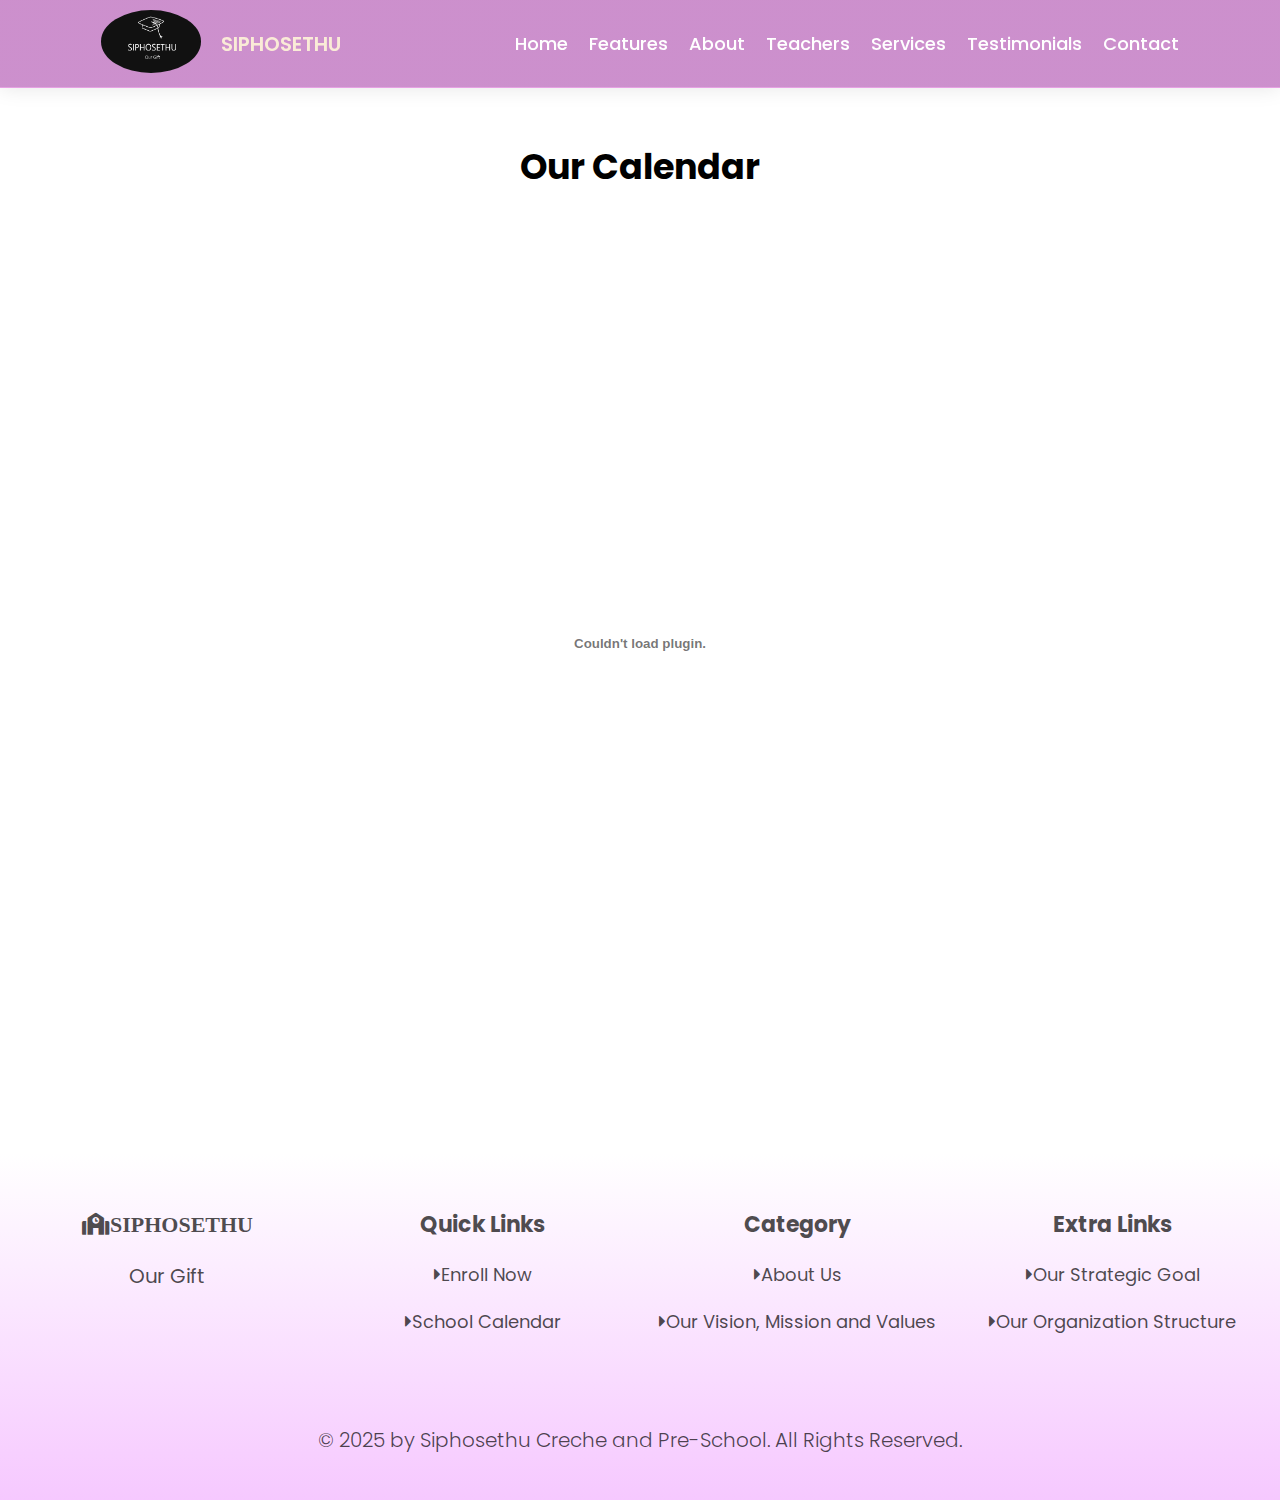
<file: schoolCalendar.html>
<!DOCTYPE html>
<html lang="en">
<head>
    <meta charset="UTF-8">
    <meta name="viewport" content="width=device-width, initial-scale=1.0">
    <link rel="icon" type="image/x-icon" href="/images/siphosethu.png">
    <link rel="stylesheet" href="./style.css">
    <link rel="stylesheet" href="https://cdnjs.cloudflare.com/ajax/libs/font-awesome/5.15.3/css/all.min.css">
    <title>School Calendar | Siphosethu</title>
</head>
<body>
    <header class="subheader">
        <div class="logo-section">
            <a href="index.html"><img src="images/siphosethu.png"></a>
            <a href="index.html"><h3>SIPHOSETHU</h3></a>
        </div>
        <div class="menu-btn"></div>
        <div class="navigation">
            <div class="navigation-items">
                <a href="index.html" onclick="toggleMenu()">Home</a>
                <a href="#features" onclick="toggleMenu()">Features</a>
                <a href="#about" onclick="toggleMenu()">About</a>
                <a href="#teacher" onclick="toggleMenu()">Teachers</a>
                <a href="#services" onclick="toggleMenu()">Services</a>
                <a href="#testimonials" onclick="toggleMenu()">Testimonials</a>
                <a href="#contact" onclick="toggleMenu()">Contact</a>
            </div>
        </div>
    </header>

    <!-- CALENDAR -->

    <section class="calendar" id="teacher">
    
        <h1 class="heading">Our Calendar</h1>
        
        <!-- <div class="box-container">
            <div class="box">
                <h3>January 2025</h3>
                <ul>
                    <li>School Opening - 17/01/2025</li>
                </ul>
            </div>
            <div class="box">
                <h3>February 2025</h3>
                <ul>
                    <li>Valentine's Day - 14/02/2025</li>
                </ul>
            </div>
            <div class="box">
                <h3>March 2025</h3>
                <ul>
                    <li>Cartoon Character Day - 20/03/2024</li>
                    <li>Term One Ends - 20/03/2025</li>
                </ul>
            </div>
            <div class="box">
                <h3>April 2025</h3>
                <ul>
                    <li>Term Two Opens - 03/04/2025</li>
                    <li>Athletics Sports Day - 16/04/2025</li>
                    <li>Career Day - 26/04/2025</li>
                </ul>
            </div>
            <div class="box">
                <h3>May 2025</h3>
                <ul>
                    <li>Miss & Mr Siphosethu 24-18/05/2025</li>
                    <li>Mother's Day - 12/05/2025</li>
                    <li>Gospel Musical - </li>
                </ul>
            </div>
            <div class="box">
                <h3>June 2025</h3>
                <ul>
                    <li>Movie & Pyjama Day - 07/06/2025</li>
                    <li>Father's Day - 16/06/2025</li>
                    <li>Term Two Ends - 14/06/2025</li>
                </ul>
            </div>
            <div class="box">
                <h3>July 2025</h3>
                <ul>
                    <li>Term Two Re-Open - 09/07/2025</li>
                    <li>Cake Sale Day & Cartoon Character Day - 31/07/2025</li>
                </ul>
            </div>
            <div class="box">
                <h3>August 2025</h3>
                <ul>
                    <li>Educational Tour - (Excursion Day) - 30/09/2025</li>
                </ul>
            </div>
            <div class="box">
                <h3>September 2025</h3>
                <ul>
                    <li>Picnic Day and Arbor Day - 01/09/2025</li>
                    <li>Colour Fun Day and Open Day - 06/09/2025</li>
                    <li>Heritage Day - 18/09/2025</li>
                    <li>End of Term Two - 20/09/2025</li>
                </ul>
            </div>
            <div class="box">
                <h3>October 2025</h3>
                <ul>
                    <li>Term Three Opens - 01/10/2025</li>
                    <li>Birthday (January - June & July - December)</li>
                    <li>Career Day - 26/04/2025</li>
                </ul>
            </div>
            <div class="box">
                <h3>November 2025</h3>
                <ul>
                    <li>Concert, Graduation & Farewell Function</li>
                </ul>
            </div>
            <div class="box">
                <h3>December 2025</h3>
                <ul>
                    <li>End Year Function - 06/12/2025</li>
                    <li>School Closes - 13 December 2025</li>
                </ul>
            </div>
        </div> -->
        <div class="attachments">
            <embed src="assets/calendar.pdf" type="application/pdf" width="100%" height="800px" />   
        </div>
    </section>
    <div class="footer background">
        <div class="box-container">
            <div class="box">
                <h3><i class="fas fa-school">SIPHOSETHU</i></h3>
                <P>Our Gift</P>
            </div>
            <div class="box">
                <h3>Quick Links</h3>
                <a href="enroll.html"><i class="fas fa-caret-right"></i>Enroll Now</a>
                <a href="schoolCalendar.html"><i class="fas fa-caret-right"></i>School Calendar</a>
            </div>
            <div class="box">
                <h3>Category</h3>
                <a href="background.html "><i class="fas fa-caret-right"></i>About Us</a>
                <a href="vision.html"><i class="fas fa-caret-right"></i>Our Vision, Mission and Values</a>
            </div>
            <div class="box">
                <h3>Extra Links</h3>
                <a href="strategicGoal.html"><i class="fas fa-caret-right"></i>Our Strategic Goal</a>
                <a href="organizationStructure.html"><i class="fas fa-caret-right"></i>Our Organization Structure</a>
            </div>
        </div>
        <div class="footer-copyright" style="margin-top: 8rem;">
            <p>&#169 2025 by Siphosethu Creche and Pre-School. All Rights Reserved.</p>
            <!-- <p style="font-size: 1.5rem;">Reg. No.: 2024/727172/07</p> -->
        </div>
    </div>
    
    <script src="./index.js"></script>
</body>
</html>
</file>
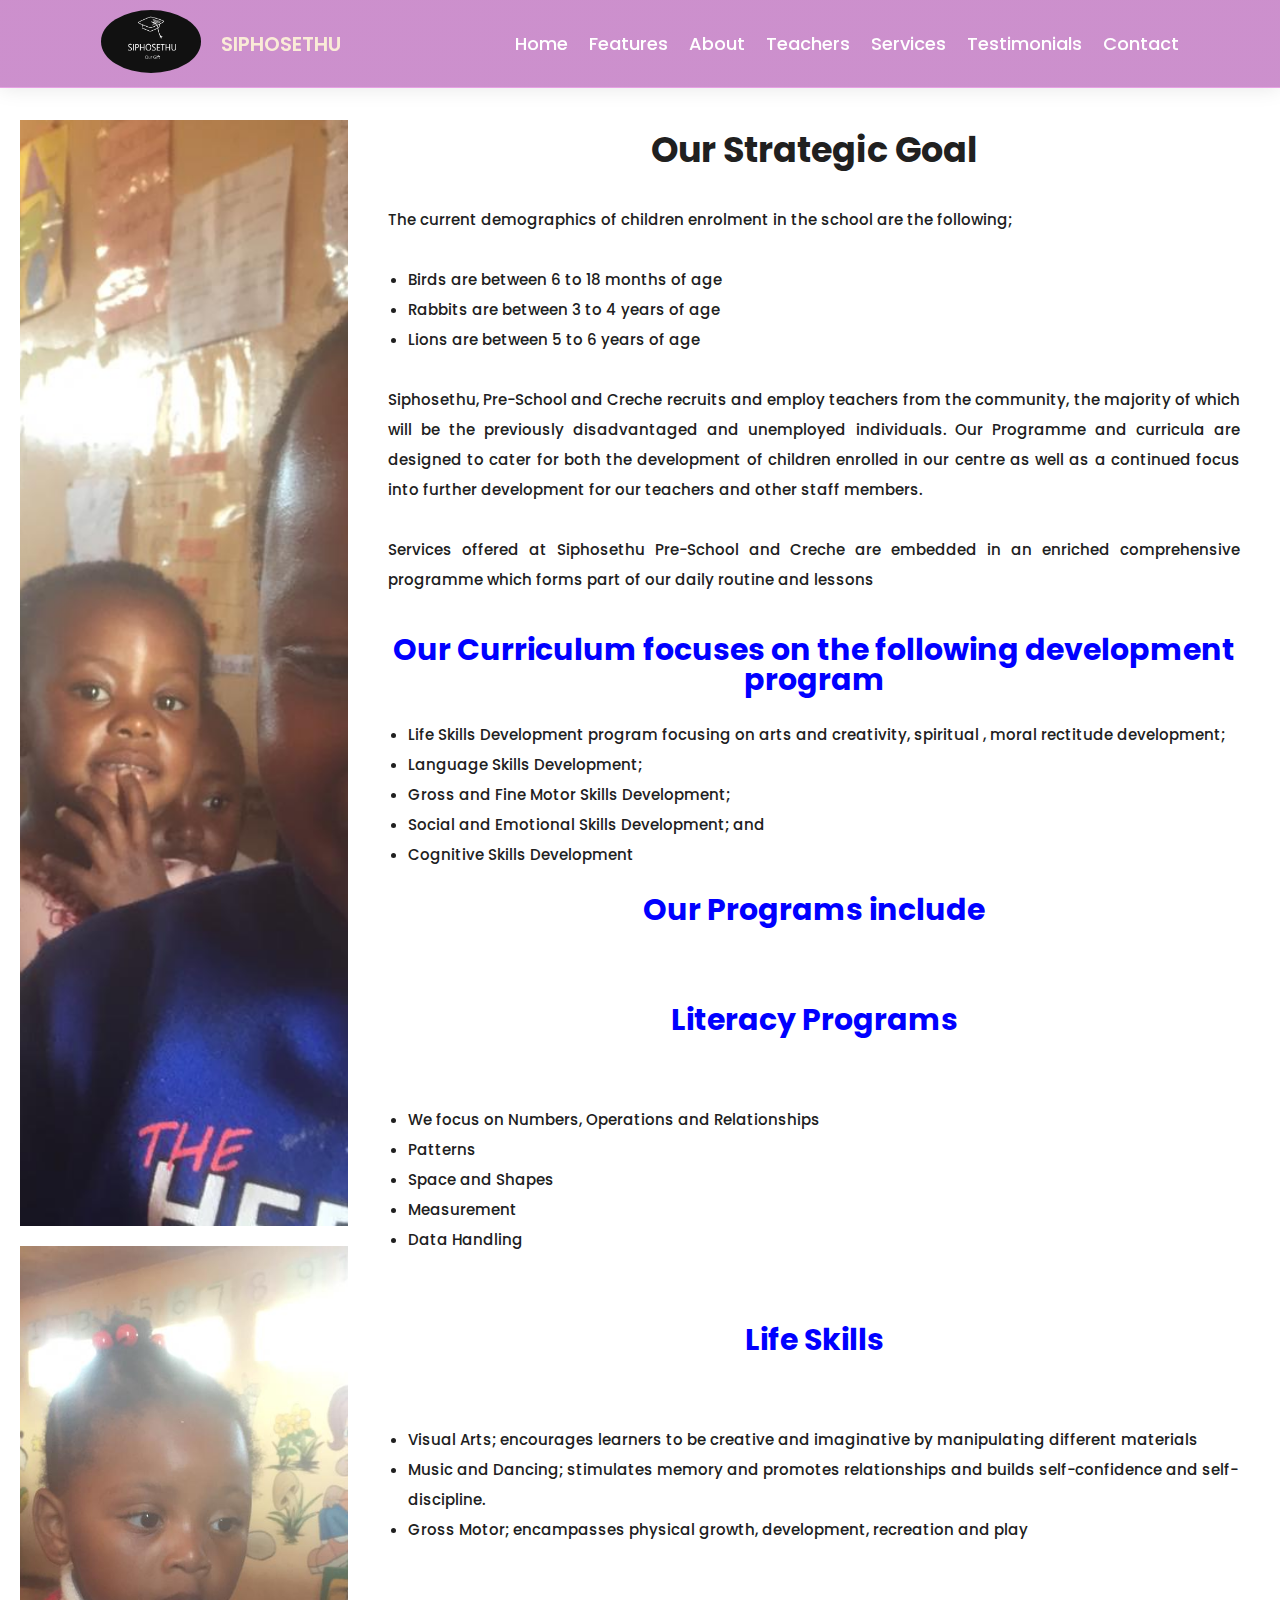
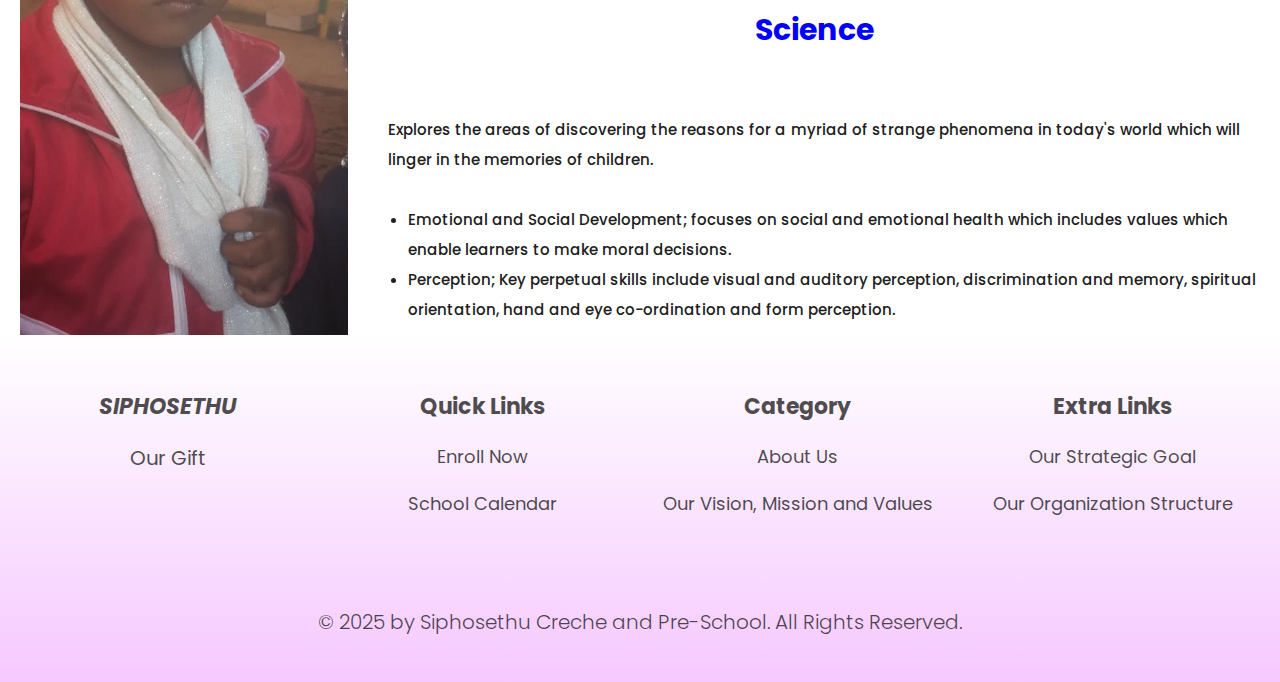
<file: strategicGoal.html>
<!DOCTYPE html>
<html lang="en">
<head>
    <meta charset="UTF-8">
    <meta name="viewport" content="width=device-width, initial-scale=1.0">
    <link rel="stylesheet" href="./style.css">
    <title>Strategic Goals | Siphosethu</title>
</head>
<body>
    <header class="subheader">
        <div class="logo-section">
            <a href="index.html"><img src="images/siphosethu.png"></a>
            <a href="index.html"><h3>SIPHOSETHU</h3></a>
        </div>
        <div class="menu-btn"></div>
        <div class="navigation">
            <div class="navigation-items">
                <a href="index.html" onclick="toggleMenu()">Home</a>
                <a href="#features" onclick="toggleMenu()">Features</a>
                <a href="#about" onclick="toggleMenu()">About</a>
                <a href="#teacher" onclick="toggleMenu()">Teachers</a>
                <a href="#services" onclick="toggleMenu()">Services</a>
                <a href="#testimonials" onclick="toggleMenu()">Testimonials</a>
                <a href="#contact" onclick="toggleMenu()">Contact</a>
            </div>
        </div>
    </header>

    <div class="grid-container">
        <div class="grid-item item1"><img src="./images/about.jpg" alt=""></div>
        <div class="grid-item item2">
            <main class="info-page">
                <h1 class="heading">Our Strategic Goal</h1>
                <div>
                    <p>The current demographics of children enrolment in the school are the following;
                        <ul>
                            <li>Birds are between 6 to 18 months of age</li>
                            <li>Rabbits are between 3 to 4 years of age</li>
                            <li>Lions are between 5 to 6 years of age</li>
                        </ul>
                    </p>
                </div>
                <div>
                    <p>Siphosethu, Pre-School and Creche recruits and employ teachers from the community, the majority of which will be the previously disadvantaged and unemployed individuals. Our Programme and curricula are designed to cater for both the development of children enrolled in our centre as well as a continued focus into further development for our teachers and other staff members.</p>
                    <p>Services offered at Siphosethu Pre-School and Creche are embedded in an enriched comprehensive programme which forms part of our daily routine and lessons</p>
                </div>
                <div>
                    <h2>Our Curriculum focuses on the following development program</h2>
                    <ul>
                        <li>Life Skills Development program focusing on arts and creativity, spiritual , moral rectitude development;</li>
                        <li>Language Skills Development;</li>
                        <li>Gross and Fine Motor Skills Development;</li>
                        <li>Social and Emotional Skills Development; and</li>
                        <li>Cognitive Skills Development</li>
                    </ul>
                </div>
                <div>
                    <h2>Our Programs include</h2>
                    <h3>Literacy Programs</h3>
                    <ul>
                        <li>We focus on Numbers, Operations and Relationships</li>
                        <li>Patterns</li>
                        <li>Space and Shapes</li>
                        <li>Measurement</li>
                        <li>Data Handling</li>
                    </ul>
                </div>
                <div>
                    <h3>Life Skills</h3>
                    <ul>
                        <li>Visual Arts; encourages learners to be creative and imaginative by manipulating different materials</li>
                        <li>Music and Dancing; stimulates memory and promotes relationships and builds self-confidence and self-discipline.</li>
                        <li>Gross Motor; encampasses physical growth, development, recreation and play</li>
                    </ul>
                </div>
                <div>
                    <h3>Science</h3>
                    <p>Explores the areas of discovering the reasons for a myriad of strange phenomena in today's world which will linger in the memories of children.</p>
                    <ul>
                        <li>Emotional and Social Development; focuses on social and emotional health which includes values which enable learners to make moral decisions.</li>
                        <li>Perception; Key perpetual skills include visual and auditory perception, discrimination and memory, spiritual orientation, hand and eye co-ordination and form perception.</li>
                    </ul>
                </div>
            </main>       
        </div>
        <div class="grid-item item3"><img src="./images/children.jpg" alt=""></div>
    </div>

    
    <div class="footer background">
        <div class="box-container">
            <div class="box">
                <h3><i class="fas fa-school">SIPHOSETHU</i></h3>
                <P>Our Gift</P>
            </div>
            <div class="box">
                <h3>Quick Links</h3>
                <a href="enroll.html"><i class="fas fa-caret-right"></i>Enroll Now</a>
                <a href="schoolCalendar.html"><i class="fas fa-caret-right"></i>School Calendar</a>
            </div>
            <div class="box">
                <h3>Category</h3>
                <a href="background.html "><i class="fas fa-caret-right"></i>About Us</a>
                <a href="vision.html"><i class="fas fa-caret-right"></i>Our Vision, Mission and Values</a>
            </div>
            <div class="box">
                <h3>Extra Links</h3>
                <a href="strategicGoal.html"><i class="fas fa-caret-right"></i>Our Strategic Goal</a>
                <a href="organizationStructure.html"><i class="fas fa-caret-right"></i>Our Organization Structure</a>
            </div>
        </div>
        <div class="footer-copyright" style="margin-top: 8rem;">
            <p>&#169 2025 by Siphosethu Creche and Pre-School. All Rights Reserved.</p>
            <!-- <p style="font-size: 1.5rem;">Reg. No.: 2024/727172/07</p> -->
        </div>
    </div>

    <script src="./index.js"></script>
</body>
</html>
</file>
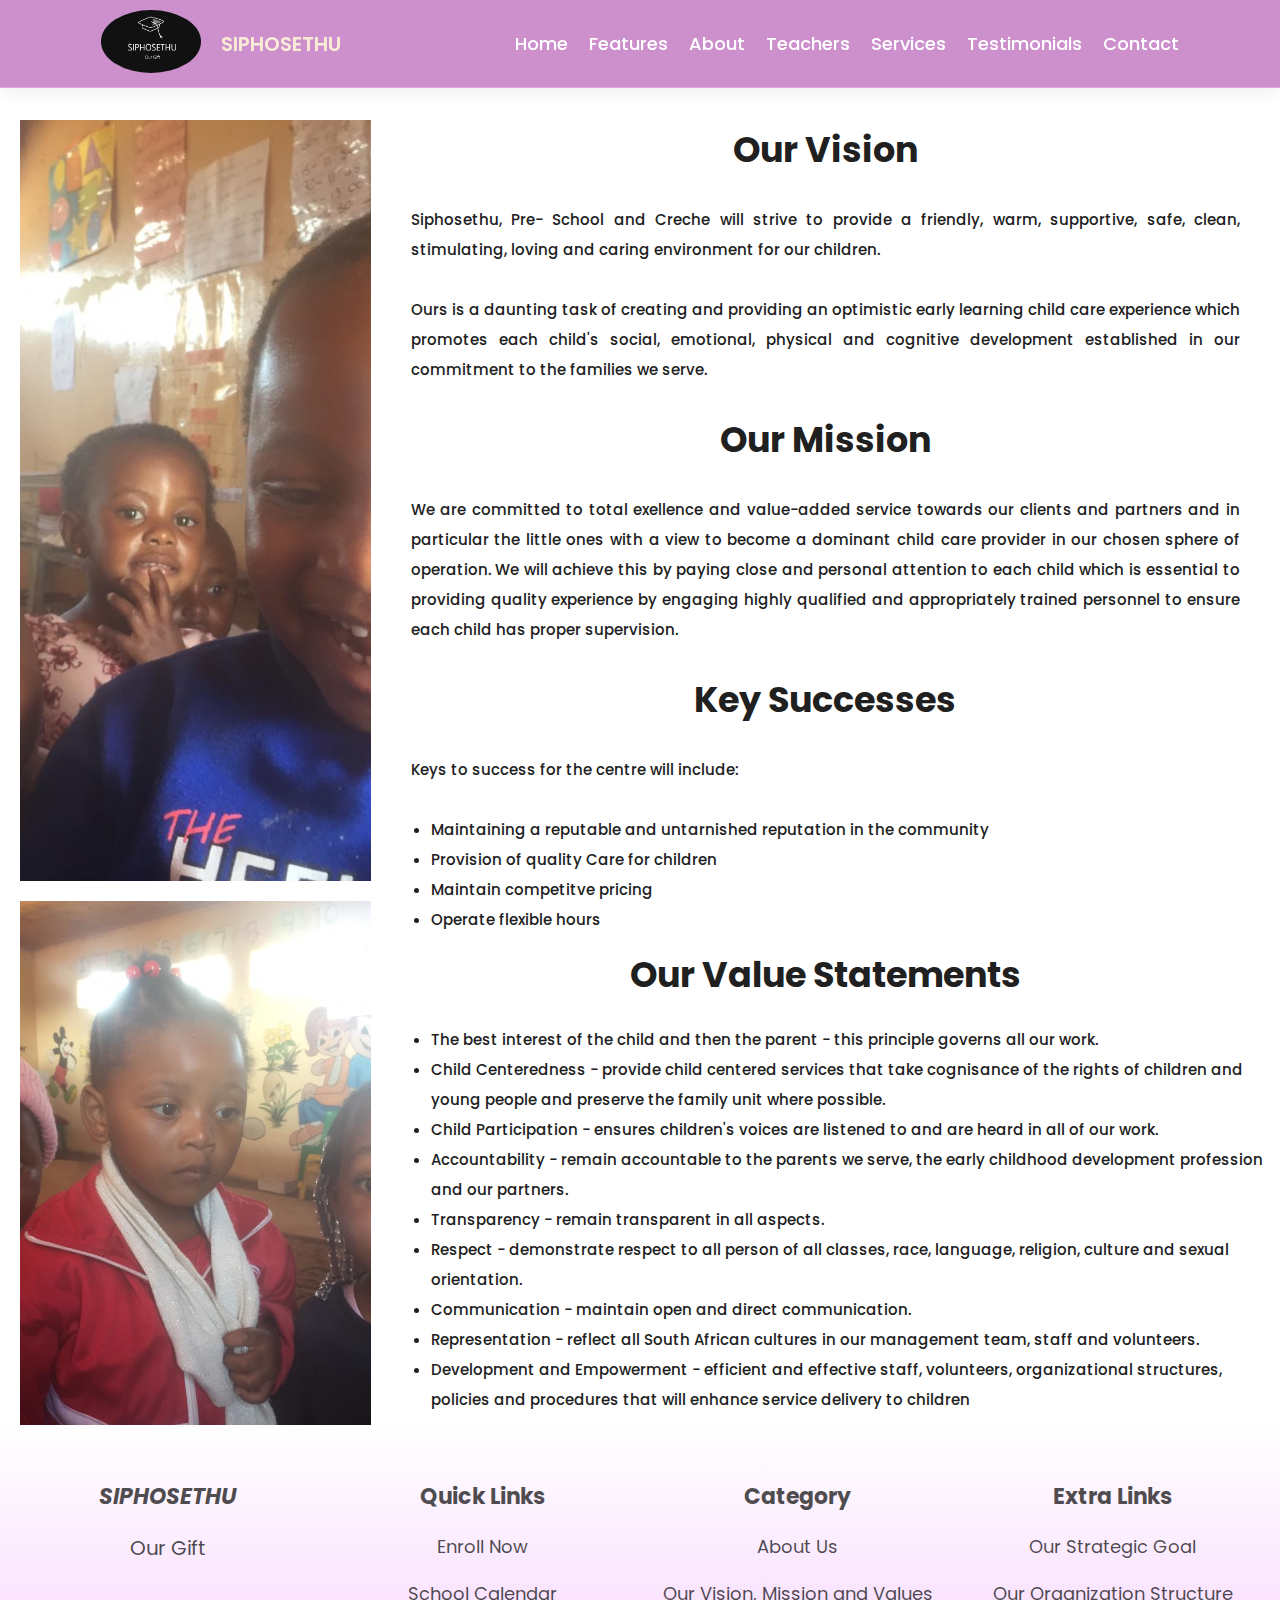
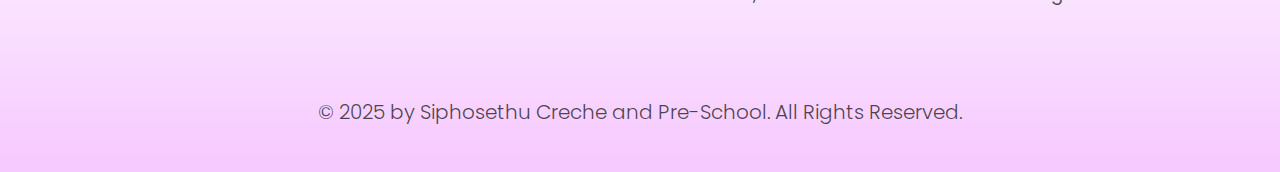
<file: vision.html>
<!DOCTYPE html>
<html lang="en">
<head>
    <meta charset="UTF-8">
    <meta name="viewport" content="width=device-width, initial-scale=1.0">
    <link rel="stylesheet" href="./style.css">
    <title>Vision | Siphosethu</title>
</head>
<body>
    <header class="subheader">
        <div class="logo-section">
            <a href="index.html"><img src="images/siphosethu.png"></a>
            <a href="index.html"><h3>SIPHOSETHU</h3></a>
        </div>
        <div class="menu-btn"></div>
        <div class="navigation">
            <div class="navigation-items">
                <a href="index.html" onclick="toggleMenu()">Home</a>
                <a href="#features" onclick="toggleMenu()">Features</a>
                <a href="#about" onclick="toggleMenu()">About</a>
                <a href="#teacher" onclick="toggleMenu()">Teachers</a>
                <a href="#services" onclick="toggleMenu()">Services</a>
                <a href="#testimonials" onclick="toggleMenu()">Testimonials</a>
                <a href="#contact" onclick="toggleMenu()">Contact</a>
            </div>
        </div>
    </header>

    <div class="grid-container">
        <div class="grid-item item1"><img src="./images/about.jpg" alt=""></div>
        <div class="grid-item item2">
            <main class="info-page">
                <h1 class="heading">Our Vision</h1>
                <div>
                    <p>Siphosethu, Pre- School and Creche will strive to provide a friendly, warm, supportive, safe, clean, stimulating, loving and caring environment for our children.</p>
                </div>
                <div>
                    <p>Ours is a daunting task of creating and providing an optimistic early learning child care experience which promotes each child's social, emotional, physical and cognitive development established in our commitment to the families we serve.</p>
                </div>
                <h1 class="heading">Our Mission</h1>
                <div>
                    <p>We are committed to total exellence and value-added service towards our clients and partners and in particular the little ones with a view to become a dominant child care provider in our chosen sphere of operation. We will achieve this by paying close and personal attention to each child which is essential to providing quality experience by engaging highly qualified and appropriately trained personnel to ensure each child has proper supervision.</p>
                </div>
                <div>
                    <h2 class="heading">Key Successes</h2>
                    <p>Keys to success for the centre will include:</p>
                    <ul>
                        <li>Maintaining a reputable and untarnished reputation in the community</li>
                        <li>Provision of quality Care for children</li>
                        <li>Maintain competitve pricing</li>
                        <li>Operate flexible hours</li>
                    </ul>
                </div>
                <h1 style="margin-bottom: 2.5rem;" class="heading">Our Value Statements</h1>
                <div>
                    <ul>
                        <li>The best interest of the child and then the parent - this principle governs all our work.</li>
                        <li>Child Centeredness - provide child centered services that take cognisance of the rights of children and young people and preserve the family unit where possible.</li>
                        <li>Child Participation - ensures children's voices are listened to and are heard in all of our work.</li>
                        <li>Accountability - remain accountable to the parents we serve, the early childhood development profession and our partners.</li>
                        <li>Transparency - remain transparent in all aspects.</li>
                        <li>Respect - demonstrate respect to all person of all classes, race, language, religion, culture and sexual orientation.</li>
                        <li>Communication - maintain open and direct communication.</li>
                        <li>Representation - reflect all South African cultures in our management team, staff and volunteers.</li>
                        <li>Development and Empowerment - efficient and effective staff, volunteers, organizational structures, policies and procedures that will enhance service delivery to children</li>
                    </ul>
                </div>
            </main>       
        </div>
        <div class="grid-item item3"><img src="./images/children.jpg" alt=""></div>
    </div>
    <div class="footer background">
        <div class="box-container">
            <div class="box">
                <h3><i class="fas fa-school">SIPHOSETHU</i></h3>
                <P>Our Gift</P>
            </div>
            <div class="box">
                <h3>Quick Links</h3>
                <a href="enroll.html"><i class="fas fa-caret-right"></i>Enroll Now</a>
                <a href="schoolCalendar.html"><i class="fas fa-caret-right"></i>School Calendar</a>
            </div>
            <div class="box">
                <h3>Category</h3>
                <a href="background.html "><i class="fas fa-caret-right"></i>About Us</a>
                <a href="vision.html"><i class="fas fa-caret-right"></i>Our Vision, Mission and Values</a>
            </div>
            <div class="box">
                <h3>Extra Links</h3>
                <a href="strategicGoal.html"><i class="fas fa-caret-right"></i>Our Strategic Goal</a>
                <a href="organizationStructure.html"><i class="fas fa-caret-right"></i>Our Organization Structure</a>
            </div>
        </div>
        <div class="footer-copyright" style="margin-top: 8rem;">
            <p>&#169 2025 by Siphosethu Creche and Pre-School. All Rights Reserved.</p>
            <!-- <p style="font-size: 1.5rem;">Reg. No.: 2024/727172/07</p> -->
        </div>
    </div>

    <script src="./index.js"></script>
</body>
</html>
</file>
<file: style.css>
@import url('https://fonts.googleapis.com/css2?family=Poppins:ital,wght@0,100;0,200;0,300;0,400;0,500;0,600;0,700;0,800;0,900;1,100;1,200;1,300;1,400;1,500;1,600;1,700;1,800;1,900&display=swap');

*{
    padding: 0;
    box-sizing: border-box;
    font-family: 'Poppins', sans-serif;
    text-transform: none;
    text-decoration: none;
    outline: none;
    border: none;
    transition: all .2s ease-out;
    margin: 0 auto;
    max-width: 2500px;
}

.flex-center{
    display: flex;
    justify-content: center;
    align-items: center;
}

.sub-section{
    position: relative;
    max-width: 1150px;
    margin-left: auto;
    margin-right: auto;
    padding: 6rem 0;
}

.container{
    position: relative;
    flex-direction: column;
}

p{
    text-align: justify;
}

.flex-center{
    display: flex;
    align-items: center;
    justify-content: center;
    gap: 1em;
}

*::selection{
    background: var(--blue);
}

html{
    font-size: 62.5%;
    overflow-x: hidden;
    scroll-behavior: smooth;
}

.body{
    background: url(./images/card-bg2.png);
    background-size: cover;
    background-position: center;
}

section{
    min-height: 100vh;
    padding: 0 7%;
    padding-top: 11rem;
    padding-bottom: 9rem;
}

.background{
    background: linear-gradient(to bottom, transparent 0%, rgba(242, 178, 255, 0.71) 100%);
    background-size: cover;
    background-position: bottom;
}

.background1{
    background:url(./images/iframe_bg.jpg);
    background-size: cover;
    background-position: bottom;
}

.background2{
    background-image: linear-gradient(rgba(4, 9, 30, 0.5), rgba(4, 9, 30, 0.3)), url(./images/playgrounds.jpg);
    background-size: cover;
    background-position: center;
}

.heading{
    color: blue;
    padding: 1rem;
    margin: 2em 0;
    font-size: 3.5rem;
    text-align: center;
}

h2{
    color: blue;
    padding: 1rem;
    font-size: 3rem;
    text-align: center;
}

h3{
    color: blue;
    padding: 1rem;
    font-size: 3rem;
    text-align: center;
}

h4{
    color: rgb(65, 65, 255);
    padding: 1rem;
    font-size: 2rem;
}

/* BUTTON */

.btn{
    padding: 15px 35px;
    z-index: 0;
    font-size: 2rem;
    border: none;
    outline: none;
    color: #fff;
    cursor: pointer;
    position: relative;
    border-radius: 12px;
    position: relative;
    background: rgb(63, 189, 25);
}

.btn:hover{
    background: rgb(40, 138, 10);
}

#btn{
    padding: 13px 30px;
    margin-top: 1rem;
    z-index: 0;
    font-size: 2rem;
    border: none;
    outline: none;
    color: #fff;
    cursor: pointer;
    position: relative;
    border-radius: 12px;
    position: relative;
    background: rgb(63, 189, 25);
}

#btn:hover{
    background: rgb(40, 138, 10);
}

/* INFO PAGE */

.info-page{
    font-family: 'Poppins', sans-serif;
    font-size: 1.5em;
    font-weight: 500;
    color:#202020;
    max-width: 100%;
    line-height: 2em;
}

.info-page h1, 
.info-page h2{
    margin: 1.5rem auto;
    text-align: center;
}

.info-page div p, 
.info-page div h3{
    margin: 2em;
}

.info-page div ul{
    margin-left: 5rem;
}

/* WAVE */

.shape-container{
    position: relative;
}

.waves {
    position: absolute;
    bottom: 0;
    left: 0;
    width: 100%;
    overflow: hidden;
    line-height: 0;
    transform: rotate(180deg);
}

.waves svg {
    position: relative;
    display: block;
    width: calc(129% + 1.3px);
    height: 70px;
}

.waves .shape-fill {
    fill: #FFFFFF;
}

/* FOOTER WAVES */

.footer-waves {
    position: absolute;
    top: 0;
    left: 0;
    width: 100%;
    overflow: hidden;
    line-height: 0;
    transform: rotate(180deg);
}

.footer-waves svg {
    position: relative;
    display: block;
    width: calc(127% + 1.3px);
    height: 72px;
}

.footer-waves .shape-fill {
    fill: #FFFFFF;
}

/* GRID CONTAINER */

.grid-container{
    display: grid;
    grid-template-rows: repeat(3, auto);
    grid-template-columns: repeat(auto-fill, auto);
    justify-content: center;
    margin-top: 10em;
}

.grid-item{
    margin: 1rem;
}

.grid-item img{
    height: 100%;
    width: 100%;
    margin: 1rem;
    object-fit: cover;
}

.item1{
    grid-row: 1 / 3;
}

.item2{
    grid-column: 2 / 4;
    grid-row: 1 / 4;
}

.item3{
    grid-column: span;
    grid-row: 3 / 4;
}

.title{
    font-size: 4rem;
    color: #a105af;
    position: relative;
}

/* ENROLMENT ATTACHMENTS */

.attachments{
    display: flex;
    gap: 2rem;
}

embed{
    margin: 2rem;
}

body ol{
    margin: 2rem;
}

body ol li{
    font-size: 2rem;
    margin: 2rem;
}

/* HEADER */

.heading{
    text-align: center;
    color: var(--blue);
    padding: 1rem;
    font-size: 3.5rem;
    margin: 2rem auto;
}

.contact-heading{
    text-align: center;
    color: var(--blue);
    padding: .5rem;
    font-size: 3.5rem;
    margin: 1rem auto;
}

.subheader{
    position: fixed;
    display: flex;
    align-items: center;
    justify-content: space-between;
    top: 0; left: 0; right: 0;
    background-color: rgba(255, 0, 234, 0.3);
    backdrop-filter: blur(20px);
    background-image: linear-gradient(rgba(4, 9, 30, 0.2), rgba(4, 9, 30, 0.2));
    box-shadow: 0px 0px 20px rgb(0 0 0 / 10%);
    background-position: bottom;
    background-size: cover;
    z-index: 10000;
    padding: 1rem 5%;
}

header{
    position: fixed;
    display: flex;
    align-items: center;
    justify-content: space-between;
    top: 0; left: 0; right: 0;
    background-position: bottom;
    background-size: cover;
    z-index: 10000;
    padding: 1rem 5%;
}

header.sticky{
    backdrop-filter: blur(20px);
    background-color: rgba(255, 0, 234, 0.3);
    background-image: linear-gradient(rgba(4, 9, 30, 0.2), rgba(4, 9, 30, 0.2));
    box-shadow: 0px 0px 20px rgb(0 0 0 / 10%);
}

header .logo-section{
    display: flex;
    align-items: center;
    justify-content: center;
    gap: 1rem;
}

header a img{
    width: 4em;
    height: 2.5em;
    border-radius: 100%;
    object-fit: fill;
    object-position: center;
}

header .navigation .navigation-items a{
    color: #fff;
    margin-left: 1em;
    font-size: 1.8em;
    font-weight: 500;
    position: relative;
    text-decoration: none;
    transition: 0.3s ease;
    margin-top: 2rem;
}

header .navigation .navigation-items a:before{
    content: '';
    position: absolute;
    background: #fff;
    width: 0;
    height: 3px;
    bottom: 0; left: 0;
    transition: 0.3s ease;
}

header .navigation .navigation-items a:hover:before{
    width: 100%;
}

header a img{
    font-size: 2.5rem;
}

header a h3{
    font-size: 2em;
    color: antiquewhite;
    font-weight: 600;
}

header .navbar{
    justify-content: end;
}

header .navbar a{
    font-size: 2rem;
    margin-left: 2rem;
    color: #ffffff;
}

header .navbar a:hover{
    color: var(--blue);
}

/* HOME SECTION */

.home{
    display: flex;
    align-items: center;
}

.home .content{
    border-radius: 10px;
    background-image: linear-gradient(rgba(4, 9, 30, 0.5), rgba(4, 9, 30, 0.5));
    padding: 5em;
    justify-content: center;
}

.home .content h1{
    text-align: center;
    font-style: italic;
    font-family: cursive;
    text-transform: uppercase;
    font-size: 5rem;
    color: antiquewhite;
    text-align: center;
}

.home .content h1 span{
    text-transform: uppercase;
    font-size: 1.5em;
    font-weight: 600;
    background: linear-gradient(to left, transparent 0%, red, yellow, green, blue, purple);
    -webkit-background-clip: text;
    -webkit-text-fill-color: transparent;
    text-align: center;
    opacity: 1;
}

.home .content h3{
    font-size: 3rem;
    background: linear-gradient(to right, yellow, rgba(94, 255, 125, 0));
    width: 100%;
    color:#ffffff;
    text-align: center;
}

.home .content p{
    font-size: 1.7rem;
    color: #666;
    padding: 1rem 0;
}

/* FEATURES SECTION */

.features .box-container{
    display: flex;
    align-items: center;
    justify-content: center;
    flex-wrap: wrap;
}

.features .box-container .box{
    line-height: normal;
    flex: 1 1 27rem;
    padding: 2rem 3rem;
    margin: 1rem;
    height: 37em;
    max-height: 100%;
    box-shadow: 0 .5rem 1rem rgba(0, 0, 0, .1);
    border: .1rem solid rgba(0, 0, 0, .3);
    text-align: center;
    background: url(./images/card-bg3.png) no-repeat;
    background-size: cover;
    background-position: center;
    overflow-y: hidden;
}

.features .box-container .box:hover{
    transform: scale(1.015);
    overflow-y: scroll;
    scrollbar-width: none;
}

.features .box-container .box img{
    height: 12rem;
    width: 12rem;
    padding: 1rem;
    border-radius: 50%;
    object-fit: cover;
}

.features .box-container .box h3{
    font-size: 2.5rem;
    color: #3635a8;
    margin-bottom: 1rem;
}

.features .box-container .box span{
    font-size: 1.7rem;
    color: var(--blue);
}

.features .box-container .box p{
    color: #666;
    font-size: 1.7rem;
}

/* ABOUT SECTION */

.about{
    display: flex;
    flex-direction: row-reverse;
    align-items: center;
    justify-content: center;
    gap: 2em;
}

.about .image img{
    flex: auto auto 50%;
    width: 40vw;
    height: 45rem;
    object-fit: cover;
    box-shadow: 0px 0px 20px rgb(0 0 0 / 10%);
    border-radius: 5px;
}

.about .content{
    flex: auto auto 50%;
    align-items: center;
}

.about .content p{
    line-height: 2.1rem;
    font-size: 1.7rem;
    color: #666;
    padding: 1rem 0;
    text-wrap: wrap;
    overflow-wrap: break-word;
}

.about .content .list{
    transition: 1s;
    margin: 0 1em;
}

.about .content .list:hover{
    transform: translateX(2rem);
    cursor: pointer;
    margin: 0 1em;
}

/* SERVICES SECTION */

.services{
    position: relative;
}

.services .box-container{
    display: flex;
    align-items: center;
    justify-content: center;
    flex-wrap: wrap;
}

.services .box-container .box{
    overflow: hidden;
    height: 23rem;
    flex: 1 1 30rem;
    margin: 1rem;
    border-radius: 1rem;
    box-shadow: 0 0.5rem 1rem rgba(0, 0, 0, 0.1);
    position: relative;
    cursor: pointer;
}

.services .box-container .box img{
    width: 100%;
    height: 100%;
    object-fit:cover;
}

.services .box-container .box .info{
    height: 100%;
    width: 100%;
    background: rgba(54, 22, 22, 0.7);
    text-align: center;
    position: absolute;
    top: -100%;
    left: 0;
    padding: 2rem;
    display: flex;
    align-items: center;
    justify-content: center;
} 

.services .box-container .box .info h3{
    font-size: 3rem;
    color: #fff;
    transform: translateY(5rem);
    opacity: 0;
    transition: 1s;
}

.services .box-container .box:hover .info{
    top: 0%;
}

.services .box-container .box:hover .info h3{
    transform: translateY(0rem);
    opacity: 1;
    transition-delay: .2s;
}

/* GALLERY */

.portfolio .container .content{
    width: 100%;
}

.portfolio-list{
    display: grid;
    grid-template-columns: repeat(auto-fill, minmax(300px, 1fr));
    max-width: 100%;
    margin: 0 auto;
}

.portfolio-list .img-card{
    position: relative;
    max-width: 100%;
    width: 37rem;
    height: 360px;
    border-radius: 10px;
    box-shadow: var(--box-shadow);
    overflow: hidden;
    cursor: pointer;
    margin: 1rem;
}

.portfolio-list .img-card .overlay{
    transition: 1s ease;
}

.portfolio-list .img-card:hover .overlay{
    z-index: 777;
    position: absolute;
    width: 100%;
    height: 100%;
    background: rgba(0, 0, 0, 0.5);
}

.portfolio-list .img-card .info{
    z-index: 777;
    position: absolute;
    margin: 20px;
    color: #fff;
    transform: translateZ(20px);
    opacity: 0;
    transition: .5s ease;
}

.portfolio-list .img-card:hover .info{
    transform: translateY(0);
    opacity: 1;
    display: flex;
    flex-direction: column;
    align-items: center;
    justify-content: center;
}

.portfolio-list .img-card .info h3{
    font-size: 2rem;
    text-align: center;
}

.portfolio-list .img-card .info span{
    font-size: 2rem;
}

.portfolio-list .img-card img{
    width: 100%;
    height: 100%;
    object-fit: cover;
}

/* TEACHER SECTION */

.teacher .box-container{
    display: flex;
    align-items: center;
    justify-content: center;
    flex-wrap: wrap;
}

.teacher .box-container .box{
    flex: 1 1 27rem;
    padding: 2rem 3rem;
    margin: 1rem;
    height: 68vh;
    min-height: 100%;
    box-shadow: 0 .5rem 1rem rgba(0, 0, 0, .1);
    border: .1rem solid rgba(0, 0, 0, .3);
    border-radius: 1rem;
    text-align: center;
    background: url(./images/iframe_bg.jpg) no-repeat;
    background-size: cover;
    background-position: center;
    transition: all .5s ease-in;
    overflow-y: hidden;
}

.teacher .box-container .box:hover{
    transform: scale(1.015);
    overflow-y: scroll;
    scrollbar-width: none;
    cursor: pointer;
}

.teacher .box-container .box img{
    height: 12rem;
    width: 12rem;
    padding: 1rem;
    border-radius: 50%;
    object-fit: cover;
}

.teacher .box-container .box h3{
    font-size: 2.5rem;
    color: #333;
}

.teacher .box-container .box span{
    font-size: 2rem;
    color: blue;
}

.teacher .box-container .box p{
    color: #666;
    font-size: 1.4rem;
}

/* TESTIMONIAL SECTION */

.testimonials .box-container{
    display: flex;
    align-items: center;
    justify-content: center;
    flex-wrap: wrap;
}

.testimonials .box-container .box{
    line-height: normal;
    flex: 1 1 27rem;
    padding: 2rem 3rem;
    margin: 1rem;
    height: 23em;
    max-height: 100%;
    box-shadow: 0 .5rem 1rem rgba(0, 0, 0, .1);
    border: .1rem solid rgba(0, 0, 0, .3);
    border-radius: 1rem;
    text-align: center;
    background-color: rgba(255, 255, 255);
    overflow-y: hidden;
}

.testimonials .box-container .box:hover{
    transform: scale(1.015);
    overflow-y: scroll;
    scrollbar-width: none;
}

.testimonials .box-container .box .row{
    display: flex;
}

.testimonials .box-container .box img{
    height: 12rem;
    width: 12rem;
    padding: 1rem;
    border-radius: 50%;
    object-fit: cover;
}

.testimonials .box-container .box h3{
    font-size: 2.5rem;
    color: #333;
}

.testimonials .box-container .box span{
    font-size: 1.7rem;
    color: var(--blue);
}

.testimonials .box-container .box p{
    font-size: 2rem;
    padding: 1rem;
}

.testimonials .box-container .box p{
    color: #666;
    font-size: 1.4rem;
}

/* CONTACT SECTION */

.contact{
    display: flex;
    align-items: center;
    justify-content: center;
    gap: 2em;
}

.contact .row{
    display: flex;
    align-items: flex-end;
}

.contact .row .contact-info{
    padding: 2rem;
}

.contact .row .btn{
    cursor: pointer;
}

.contact .row .contact-info .box{
    padding: 1rem 0;
}

.contact .row .contact-info .box .title{
    padding: 1rem 0;
    font-size: 3rem;
    color: #333;
}

.contact .row .contact-info .box p{
    font-size: 2rem;
    padding: .5rem 0;
    color: #666;
    text-transform: none;
    text-align: center;
}

.contact .row .contact-info .box i{
    font-size: 2rem;
    padding: .5rem 0;
    color: blue;
    text-align: center;
}

.contact .row .contact-info .box a:hover{
    background: var(--blue);
    border-color: var(--blue);
    color: #fff;
}

#contact-details-box{
    text-align: center;
}

#follow-us-heading{
    color: #666;
}

iframe{
    width: 100%;
    height: 40rem;
    margin-left: 0;
    border: 2px solid #333;
}

/* FOOTER */

.footer{
    position: relative;
    padding: 2.5rem 1.5rem;
    font-size: 1.5rem;
}

.footer .box-container{
    display: grid;
    grid-template-columns: repeat(4, 1fr);
    justify-content: space-evenly;
    gap: 1rem;
    margin-top: 2rem;
}

.footer .box-container .box{
    text-align: center;
}

.footer .box-container .box h3{
    font-size: 2.2rem;
    color: rgba(0, 0, 0, 0.7);
    padding: 1rem 0;
}

.footer .box-container .box p{
    text-align: center;
    padding: 1rem 0;
    font-size: 2rem;
    color: rgba(0, 0, 0, 0.7);
}

.footer .box-container .box a{
    display: block;
    font-size: 1.8rem;
    color: rgba(0, 0, 0, 0.7);
    padding: 1rem 0;
}

.footer .box-container .box a:hover{
    transform: scale(1.03);
    color:royalblue;
}

.footer .credit-container{
    margin-top: 4em;
    display: flex;
    font-size: 2rem;
    justify-content: center;
    align-items: flex-end;
    min-height: 6rem;
}

footer .footer-copyright{
    display: flex;
    flex-direction: column;
    justify-content: center;
    margin-top: 4rem;
}

.footer-copyright p {
    margin: 2rem auto;
    font-size: 2rem;
    font-weight: 300;
    text-align: center;
    color: rgba(0, 0, 0, 0.7);
}

/* MEDIA QUERIES */

@media(max-width: 1318px){
    .home .content{
        border-radius: 10px;
        background-image: linear-gradient(rgba(4, 9, 30, 0.5), rgba(4, 9, 30, 0.5));
        padding: 5em;
        height: 65%;
        min-width: 100%;
        justify-content: center;
        line-height: 3rem;
        z-index: 888;
        color: #fff;
        margin-top: 50px;
    }

    .home .content h1,
    .home .content h1 span{
        font-size: 5rem;
        line-height:normal;
    }
}

@media(max-width: 1200px){
    header .navbar{
        display: none;
    }

    html{
        font-size: 55%;
    }

    header{
        padding: 1.5rem 3%;
        padding-bottom: 6rem;
    }

    section{
        padding: 0 3%;
        padding-top: 11rem;
        padding-bottom: 9rem;
    }

    /* HEADER */

    header{
        position: fixed;
        align-items: center;
        justify-content: space-between;
        padding: 1rem 5%;
        height: 10rem;
    }

    /* HOME */

    .home .content{
        border-radius: 10px;
        background-image: linear-gradient(rgba(4, 9, 30, 0.5), rgba(4, 9, 30, 0.5));
        padding: 2rem;
        justify-content: center;
        line-height: normal;
        height: 35rem;
        z-index: 888;
    }

    .home .content{
        border-radius: 10px;
        background-image: linear-gradient(rgba(4, 9, 30, 0.5), rgba(4, 9, 30, 0.5));
        padding: 5em;
        height: 65%;
        min-width: 100%;
        justify-content: center;
        line-height: 3rem;
        z-index: 888;
        color: #fff;
        margin-top: 50px;
    }

    .home .content h1,
    .home .content h1 span{
        font-size: 4rem;
    }
    
    /* ABOUT */

    .about .image img{
        flex-basis: 35%;
        max-width: 100%;
        height: 100%;
        object-fit: cover;
    }

    .about .content{
        flex-basis: 50%;
    }

    /* TEACHER */

    .teacher .box-container .box{
        overflow-y: scroll;
        scrollbar-width: none;
        height: 40rem;
    }

    /* CONTACT */

    .contact .row{
        flex-flow: column;
        align-items: flex-start;
    }
}

@media(max-width: 1040px){
    header{
        padding: 12px 20px;
    }

    section{
        padding: 100px 20px;
    }

    header .navigation{
        display: none;
    }

    header .navigation.active{
        position: fixed;
        width: 100%;
        height: 100vh;
        top: 0; left: 0;
        display: flex;
        justify-content: center;
        align-items: center;
        background: rgba(1, 1, 1, 0.5);
    }

    header .navigation .navigation-items a{ 
        color: #222;
        font-size: 2rem;
        margin: 20px;
    }

    header .navigation .navigation-items a:before{
        background: #222;
        height: 2px;
    }

    header .navigation.active .navigation-items{ 
        background: #fff;
        width: 600px;
        height: 90%;
        max-width: 600px;
        margin: 20px;
        padding: 40px;
        display: flex;
        flex-direction: column;
        align-items: center;
        border-radius: 5px;
        box-shadow: 0 5px 25px rgb(1 1 1 / 20%);
        overflow-y: hidden;
    }

    header .navigation.active .navigation-items:hover{
        overflow-y: scroll;
        scrollbar-width: thin;
        scrollbar-color: blue;
    }

    .menu-btn{
        background: url(./images/menu.png)no-repeat;
        background-size: 30px;
        background-position: center;
        width: 40px;
        height: 40px;
        cursor: pointer;
        transition: 0.3s ease ;
    }

    .menu-btn.active{
        z-index: 999;
        background: url(./images/close.png)no-repeat;
        background-size: 25px;
        background-position: center;
        transition: 0.3s ease;
        margin-top: 5rem;
    }

    .home .content{
        border-radius: 10px;
        background-image: linear-gradient(rgba(4, 9, 30, 0.5), rgba(4, 9, 30, 0.5));
        padding: 5em;
        height: 65%;
        min-width: 100%;
        justify-content: center;
        line-height: 3rem;
        z-index: 888;
        color: #fff;
        margin-top: 50px;
        /* display: none; */
    }

    .home .content h1,
    .home .content h1 span{
        font-size: 4rem;
    }
}

@media(max-width: 730px){

    html{
        font-size: 50%;
    }

    /* HOME */

    .home .content{
        text-align: center;
    }

    .home .content h1{
        font-size: 3.5rem;
        line-height: 5rem;
    }

    .home .content h3{
        font-size: 2.5rem;
    }

    /* FEATURES */

    .features {
        display: grid;
    }

    .features .box-container:first-child .box,
    .features .box-container .box,
    .features .box-container{
        flex-flow: column;
    }

    .features .box-container{
        text-align: center;
        margin-top: 5em;
    }

    /* .features .box-container .box{
        line-height: normal;
        flex: 1 1 27rem;
        padding: 2rem 3rem;
        margin: 1rem;
        height: 37em;
        max-height: 100%;
        box-shadow: 0 .5rem 1rem rgba(0, 0, 0, .1);
        border: .1rem solid rgba(0, 0, 0, .3);
        text-align: center;
        background: url(./images/card-bg3.png) no-repeat;
        background-size: cover;
        background-position: center;
        overflow-y: hidden;
    } */

    .features .box-container .box{
        transform: translate(0);
        height: 40em;
    }

    .features .box-container .box:hover{
        transform: scale(1.015);
        overflow-y: scroll;
        scrollbar-width: none;
    }

    /* ABOUT */

    .about {
        display: grid;
    }

    .about .image img{
        width: 100%;
        height: 100%;
        object-fit: cover;
    }

    .about .content{
        display: flex;
        flex-direction: column;
        justify-content: center;
    }

    .about .content h3{
        text-align: center;
    }

    .about .content .para p{
        text-align: justify;
    }

    .about .content .founding{
        font-weight: 600;
    }

    .about .content p{
        line-height: 1.5em;
        text-align: center;
    }

    /* SERVICE */

    .services .box-container .box{
        overflow: hidden;
        height: 30rem;
        flex: 1 1 30rem;
        margin: 1rem;
        border-radius: 1rem;
        box-shadow: 0 0.5rem 1rem rgba(0, 0, 0, 0.1);
        position: relative;
        cursor: pointer;
    }

    /* TEACHER */
    
    .teacher .box-container .box{
        overflow-y: scroll;
        scrollbar-width: none;
        min-height: 100%;
    }

    .teacher .box-container .box h3{
        font-size: 2rem;
        color: #333;
    }
    
    .teacher .box-container .box span{
        font-size: 2rem;
        color: blue;
    }

    .teacher .box-container .box p{
        margin-top: 1em;
        font-size: 1.8rem;
    }

    /* TESTIMONIAL */

    .testimonials {
        display: flex;
        flex-direction: column;
        margin: 5% 0;
        /* background: rgba(67, 91, 187, 0.1); */
        padding: 25px;
        cursor: pointer;
        height: 100%;
    }

    .testimonials .box-container .box:hover{
        transform: scale(1.015);
        overflow-y: scroll;
        scrollbar-width: none;
    }

    .testimonials .box-container  .box .row .content h3{
        text-align: center;
    }

    /* ENROLMENT ATTACHMENTS */

    .attachments{
        display: flex;
        flex-direction: column;
        gap: 2rem;
    }

    /* CONTACT */

    .contact{
        display: grid;
    } 

    .contact .row{
        flex-flow: column;
        align-items: flex-start;
    }
    
    iframe{
        height: 40vh;
    }

    /* FOOTER */

    .footer .box-container{
        display: flex;
        flex-direction: column;
    }

    .footer .box-container .box{
        margin-top: .2rem;
    }
}
</file>
